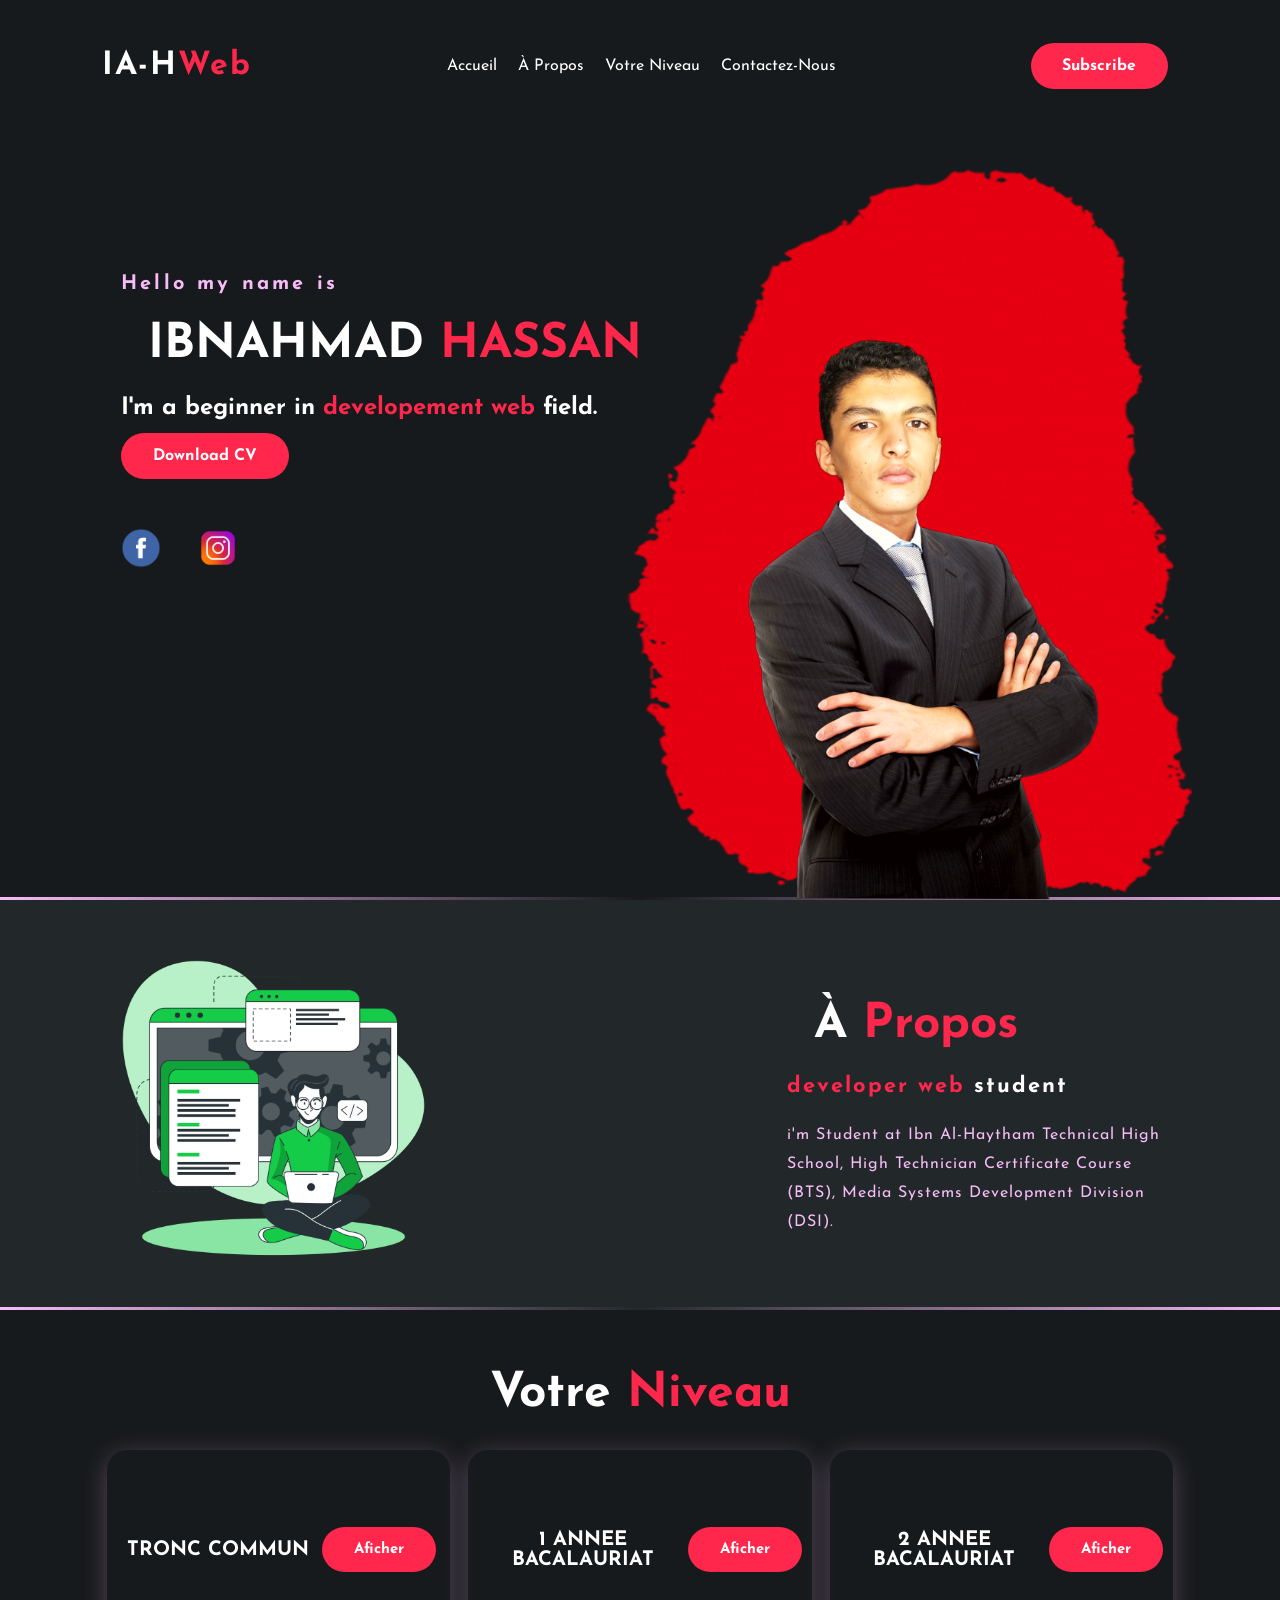
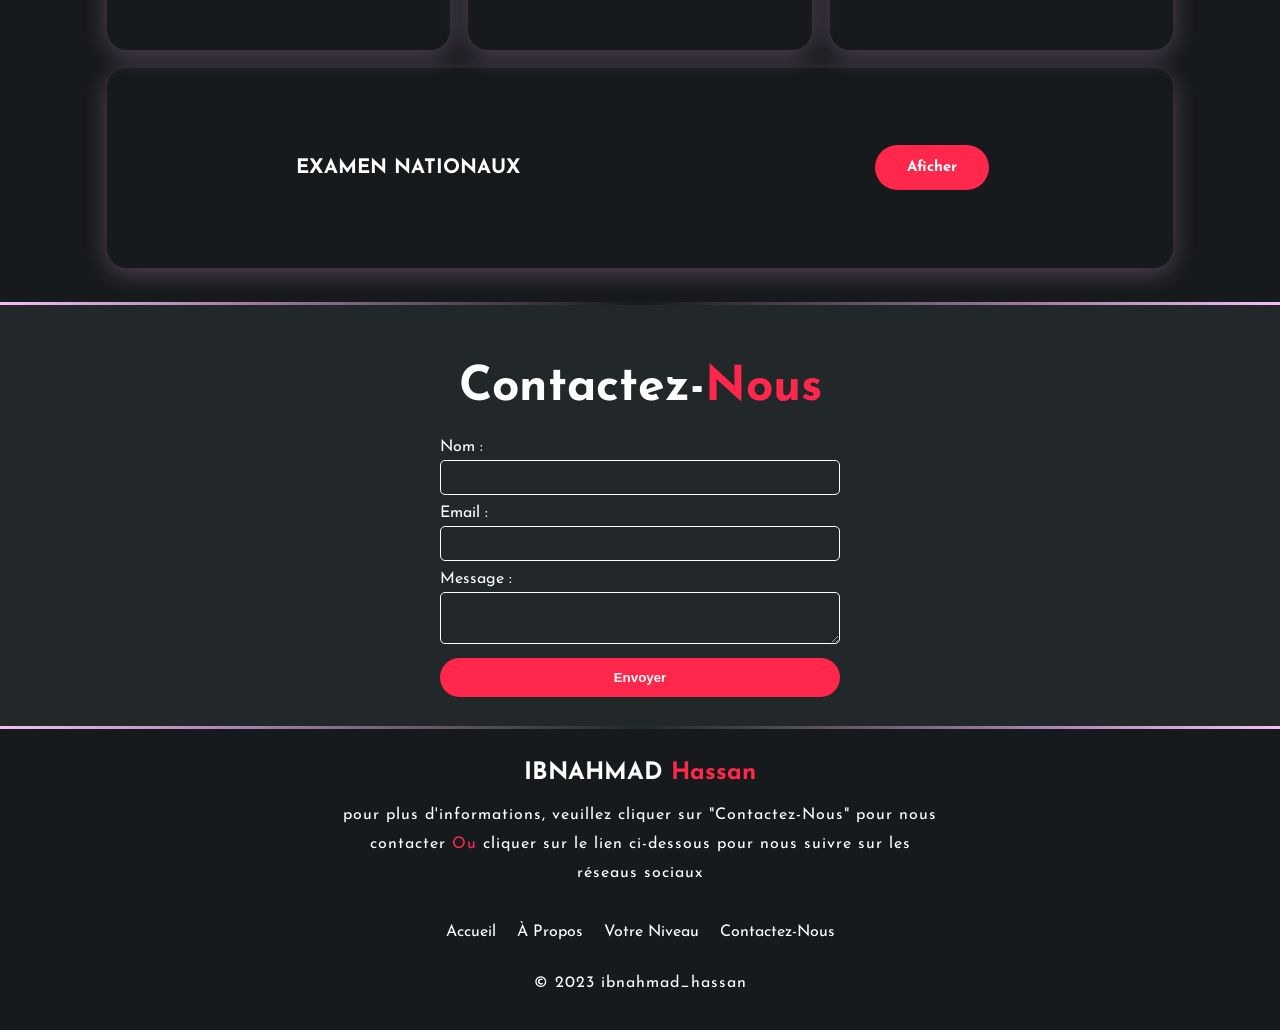
<file: index.html>
<!DOCTYPE html>
<html lang="en">
  <head>
    <meta charset="UTF-8" />
    <meta http-equiv="X-UA-Compatible" content="IE=edge" />
    <meta name="viewport" content="width=device-width, initial-scale=1.0" />
    <title>Hassan IBNAHMAD</title>
    <meta
      name="description"
      content="ibn al haitham technecal high scool ouarzazate..."
    />
    <meta
      name="keywords"
      content="ibnahmad hassan , ibn al haitham technecal high scool ouarzazate, simolife , html, css,javascript,c,c++"
    />
    <link rel="stylesheet" href="style.css" />
    <link rel="icon" href="Home/icons/icon1.ico " />
    <link
      href="https://fonts.googleapis.com/css2?family=Josefin+Sans:ital,wght@0,100;0,200;0,300;0,400;0,500;0,600;1,700&display=swap"
      rel="stylesheet"
    />

    <link
      rel="stylesheet"
      href="https://cdnjs.cloudflare.com/ajax/libs/animate.css/4.1.1/animate.min.css"
    />
  </head>
  <body>
    <section class="Home" id="home">
      <nav>
        <h2>IA-H<span>Web</span></h2>
        <ul class="nav-links menu">
          <li><a href="#home">Accueil</a></li>
          <li><a href="#About">À propos</a></li>
          <li><a href="#Niveau">Votre Niveau</a></li>
          <li><a href="#contact">Contactez-Nous</a></li>
        </ul>
        <ul>
          <a href="#" class="btn">Subscribe</a>
          <!-- <li><a href="#contact" class="btn">Contactez-Nous</a></li> -->
        </ul>
        <button class="humberger">
          <span class="bar"></span>
          <span class="bar"></span>
          <span class="bar"></span>
        </button>
      </nav>
      <div class="content">
        <div class="contenair-textes animate__animated animate__zoomIn">
          <h4>Hello my name is</h4>
          <h1>IBNAHMAD <span>HASSAN</span></h1>
          <h3>I'm a beginner in <span>developement web</span> field.</h3>
          <a href="#" class="btn">Download CV</a>
          <div class="social">
            <a
              href="https://www.facebook.com/hassan.ibnahmad.3/"
              target="_blank"
              ><img src="/Home/icons/facebook_icon-icons.com_59205.png" alt=""
            /></a>
            <a href="https://www.instagram.com/ibnahmad_hassan/" target="_blank"
              ><img src="/Home/icons/3721672-instagram_108066.png" alt=""
            /></a>
          </div>
        </div>
        <div class="contenaire-images animate__animated animate__zoomIn">
          <img src="Home/images/red shap.png" alt="" class="shape" />
          <img src="Home/images/pic.png" alt="" class="pic" />
        </div>
      </div>
    </section>
    <section class="About" id="About">
      <div class="contenaire-images animate__animated animate__zoomIn">
        <img src="Home/images/Developer activity-bro.png" alt="" />
      </div>
      <div class="cantenaire-textes">
        <h1>À <span>Propos</span></h1>
        <h5><span>developer web</span> student</h5>
        <p>
          i'm Student at Ibn Al-Haytham Technical High School, High Technician
          Certificate Course (BTS), Media Systems Development Division (DSI).
        </p>
      </div>
    </section>
    <section class="Niveau" id="Niveau">
      <h1>Votre <span>Niveau</span></h1>
      <div class="cards">
        <div class="card">
          <h2>TRONC COMMUN</h2>
          <a href="Matiere/Matiere TC.html" target="_blank" class="btn"
            >aficher
          </a>
        </div>
        <div class="card">
          <h2>1 ANNEE BACALAURIAT</h2>
          <a href="Matiere/Matiere 1BAC.html" target="_blank" class="btn"
            >aficher
          </a>
        </div>
        <div class="card">
          <h2>2 ANNEE BACALAURIAT</h2>
          <a href="Matiere/Matiere 2BAC.html" target="_blank" class="btn"
            >aficher
          </a>
        </div>
        <div class="card">
          <h2>EXAMEN NATIONAUX</h2>
          <a href="Matiere/Examens.html" target="_blank" class="btn"
            >aficher
          </a>
        </div>
      </div>
    </section>

    <section id="contact">
      <h1>Contactez-<span>Nous</span></h1>
      <form id="contactForm">
        <label for="name">Nom :</label>
        <input type="text" id="name" name="name" required />

        <label for="email">Email :</label>
        <input type="email" id="email" name="email" required />

        <label for="message">Message :</label>
        <textarea id="message" name="message" required></textarea>

        <button type="submit" class="btn">Envoyer</button>
      </form>
    </section>

    <footer>
      <div class="content-footer">
        <h2>IBNAHMAD <span>Hassan</span></h2>
        <p>
          pour plus d'informations, veuillez cliquer sur "Contactez-Nous" pour
          nous contacter <span>Ou</span> cliquer sur le lien ci-dessous pour
          nous suivre sur les réseaus sociaux
        </p>
        <nav>
          <ul>
            <li><a href="#home">Accueil</a></li>
            <li><a href="#About">À propos</a></li>
            <li><a href="#Niveau">Votre Niveau</a></li>
            <li><a href="#contact">Contactez-Nous</a></li>
          </ul>
        </nav>
        <p>&copy; 2023 ibnahmad_hassan</p>
      </div>
    </footer>

    <script>
      // au moment de click sur le humberger kaydir dakxi li kayne f 'active'
      const menuHamburger = document.querySelector(".humberger");
      const navLinks = document.querySelector(".nav-links");

      menuHamburger.addEventListener("click", () => {
        menuHamburger.classList.toggle("active");
        navLinks.classList.toggle("active");
      });

      document.querySelectorAll(".menu").forEach((n) =>
        n.addEventListener("click", () => {
          menuHamburger.classList.remove("active");
          navLinks.classList.remove("active");
        })
      );
    </script>
  </body>
</html>
</file>
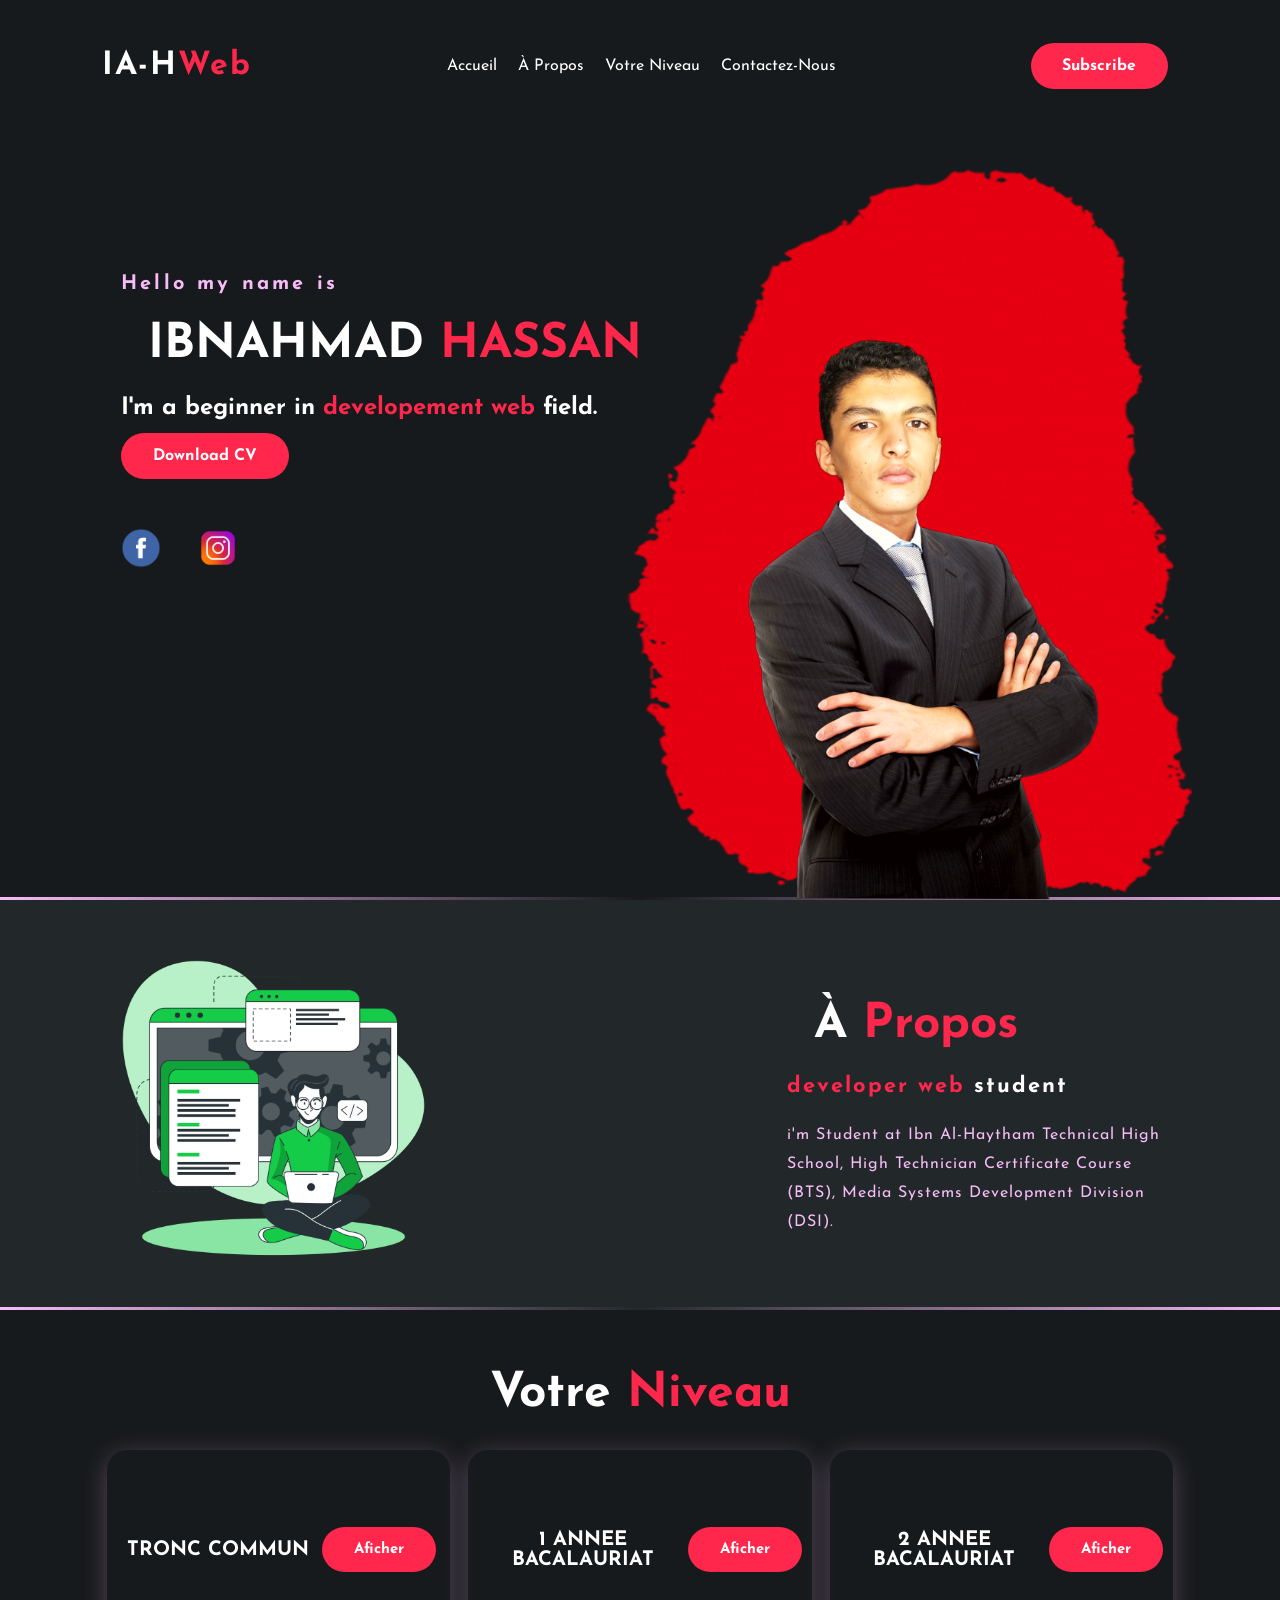
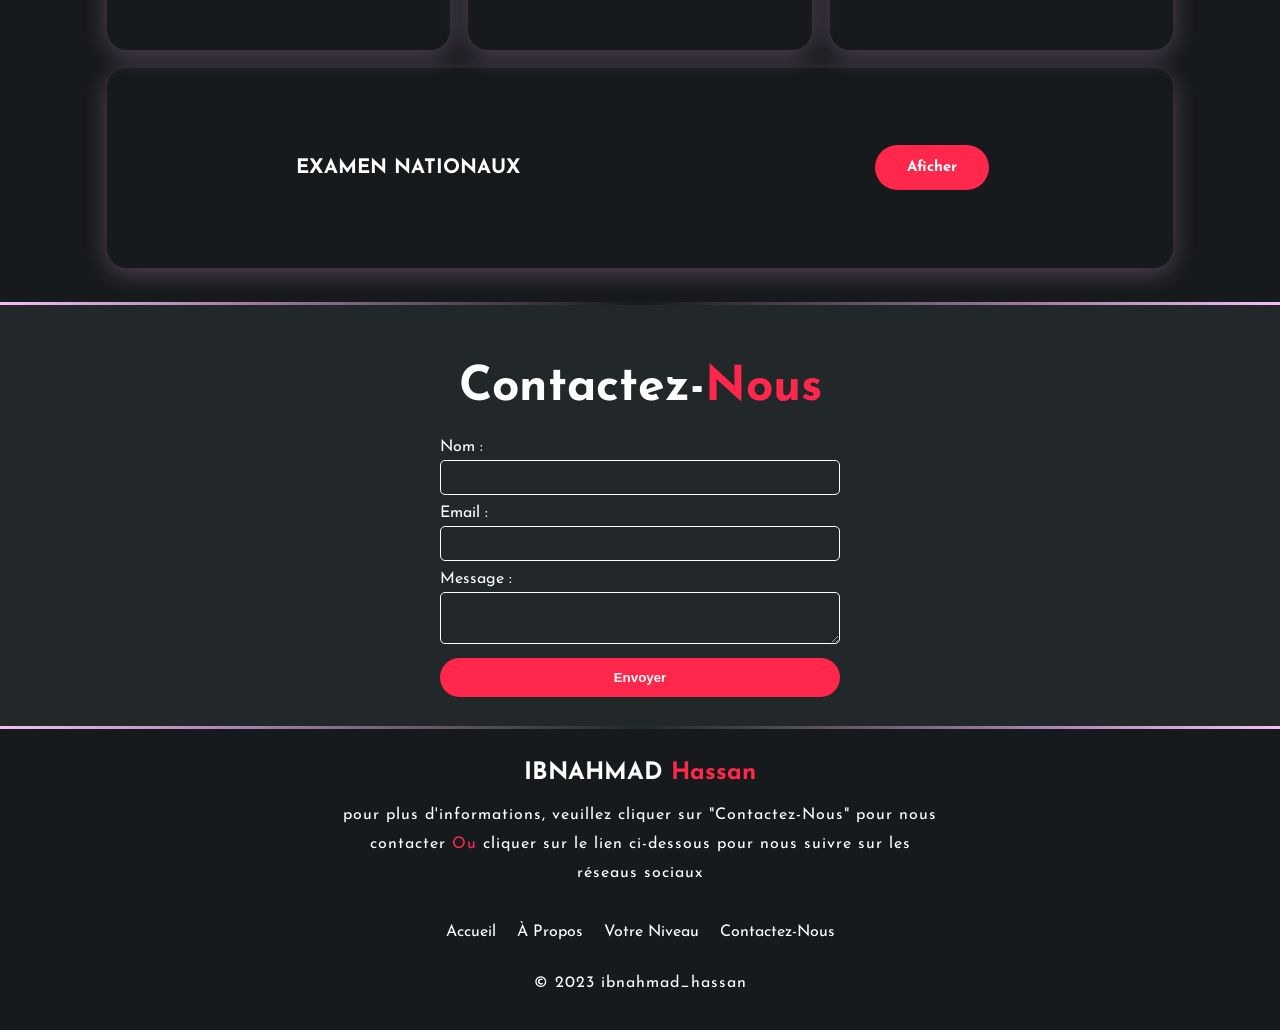
<file: Home/index.html>
<!DOCTYPE html>
<html lang="en">
  <head>
    <meta charset="UTF-8" />
    <meta http-equiv="X-UA-Compatible" content="IE=edge" />
    <meta name="viewport" content="width=device-width, initial-scale=1.0" />
    <title>Hassan IBNAHMAD</title>
    <meta
      name="description"
      content="ibn al haitham technecal high scool ouarzazate..."
    />
    <meta
      name="keywords"
      content="ibnahmad hassan , ibn al haitham technecal high scool ouarzazate, simolife , html, css,javascript,c,c++"
    />
    <link rel="stylesheet" href="css/style.css" />
    <link rel="icon" href="icons/icon1.ico " />
    <link
      href="https://fonts.googleapis.com/css2?family=Josefin+Sans:ital,wght@0,100;0,200;0,300;0,400;0,500;0,600;1,700&display=swap"
      rel="stylesheet"
    />

    <link
      rel="stylesheet"
      href="https://cdnjs.cloudflare.com/ajax/libs/animate.css/4.1.1/animate.min.css"
    />
  </head>
  <body>
    <section class="Home" id="home">
      <nav>
        <h2>IA-H<span>Web</span></h2>
        <ul class="nav-links menu">
          <li><a href="#home">Accueil</a></li>
          <li><a href="#About">À propos</a></li>
          <li><a href="#Niveau">Votre Niveau</a></li>
          <li><a href="#contact">Contactez-Nous</a></li>
        </ul>
        <ul>
          <a href="#" class="btn">Subscribe</a>
          <!-- <li><a href="#contact" class="btn">Contactez-Nous</a></li> -->
        </ul>
        <button class="humberger">
          <span class="bar"></span>
          <span class="bar"></span>
          <span class="bar"></span>
        </button>
      </nav>
      <div class="content">
        <div class="contenair-textes animate__animated animate__zoomIn">
          <h4>Hello my name is</h4>
          <h1>IBNAHMAD <span>HASSAN</span></h1>
          <h3>I'm a beginner in <span>developement web</span> field.</h3>
          <a href="#" class="btn">Download CV</a>
          <div class="social">
            <a
              href="https://www.facebook.com/hassan.ibnahmad.3/"
              target="_blank"
              ><img src="icons/facebook_icon-icons.com_59205.png" alt=""
            /></a>
            <a href="https://www.instagram.com/ibnahmad_hassan/" target="_blank"
              ><img src="icons/3721672-instagram_108066.png" alt=""
            /></a>
          </div>
        </div>
        <div class="contenaire-images animate__animated animate__zoomIn">
          <img src="images/red shap.png" alt="" class="shape" />
          <img src="images/pic.png" alt="" class="pic" />
        </div>
      </div>
    </section>
    <section class="About" id="About">
      <div class="contenaire-images animate__animated animate__zoomIn">
        <img src="images/Developer activity-bro.png" alt="" />
      </div>
      <div class="cantenaire-textes">
        <h1>À <span>Propos</span></h1>
        <h5><span>developer web</span> student</h5>
        <p>
          i'm Student at Ibn Al-Haytham Technical High School, High Technician
          Certificate Course (BTS), Media Systems Development Division (DSI).
        </p>
      </div>
    </section>
    <section class="Niveau" id="Niveau">
      <h1>Votre <span>Niveau</span></h1>
      <div class="cards">
        <div class="card">
          <h2>TRONC COMMUN</h2>
          <a href="../Matiere/Matiere TC.html" target="_blank" class="btn"
            >aficher
          </a>
        </div>
        <div class="card">
          <h2>1 ANNEE BACALAURIAT</h2>
          <a href="../Matiere/Matiere 1BAC.html" target="_blank" class="btn"
            >aficher
          </a>
        </div>
        <div class="card">
          <h2>2 ANNEE BACALAURIAT</h2>
          <a href="../Matiere/Matiere 2BAC.html" target="_blank" class="btn"
            >aficher
          </a>
        </div>
        <div class="card">
          <h2>EXAMEN NATIONAUX</h2>
          <a href="../Matiere/Examens.html" target="_blank" class="btn"
            >aficher
          </a>
        </div>
      </div>
    </section>

    <section id="contact">
      <h1>Contactez-<span>Nous</span></h1>
      <form id="contactForm">
        <label for="name">Nom :</label>
        <input type="text" id="name" name="name" required />

        <label for="email">Email :</label>
        <input type="email" id="email" name="email" required />

        <label for="message">Message :</label>
        <textarea id="message" name="message" required></textarea>

        <button type="submit" class="btn">Envoyer</button>
      </form>
    </section>

    <footer>
      <div class="content-footer">
        <h2>IBNAHMAD <span>Hassan</span></h2>
        <p>
          pour plus d'informations, veuillez cliquer sur "Contactez-Nous" pour
          nous contacter <span>Ou</span> cliquer sur le lien ci-dessous pour
          nous suivre sur les réseaus sociaux
        </p>
        <nav>
          <ul>
            <li><a href="#home">Accueil</a></li>
            <li><a href="#About">À propos</a></li>
            <li><a href="#Niveau">Votre Niveau</a></li>
            <li><a href="#contact">Contactez-Nous</a></li>
          </ul>
        </nav>
        <p>&copy; 2023 ibnahmad_hassan</p>
      </div>
    </footer>

    <script>
      // au moment de click sur le humberger kaydir dakxi li kayne f 'active'
      const menuHamburger = document.querySelector(".humberger");
      const navLinks = document.querySelector(".nav-links");

      menuHamburger.addEventListener("click", () => {
        menuHamburger.classList.toggle("active");
        navLinks.classList.toggle("active");
      });

      document.querySelectorAll(".menu").forEach((n) =>
        n.addEventListener("click", () => {
          menuHamburger.classList.remove("active");
          navLinks.classList.remove("active");
        })
      );
    </script>
  </body>
</html>
</file>
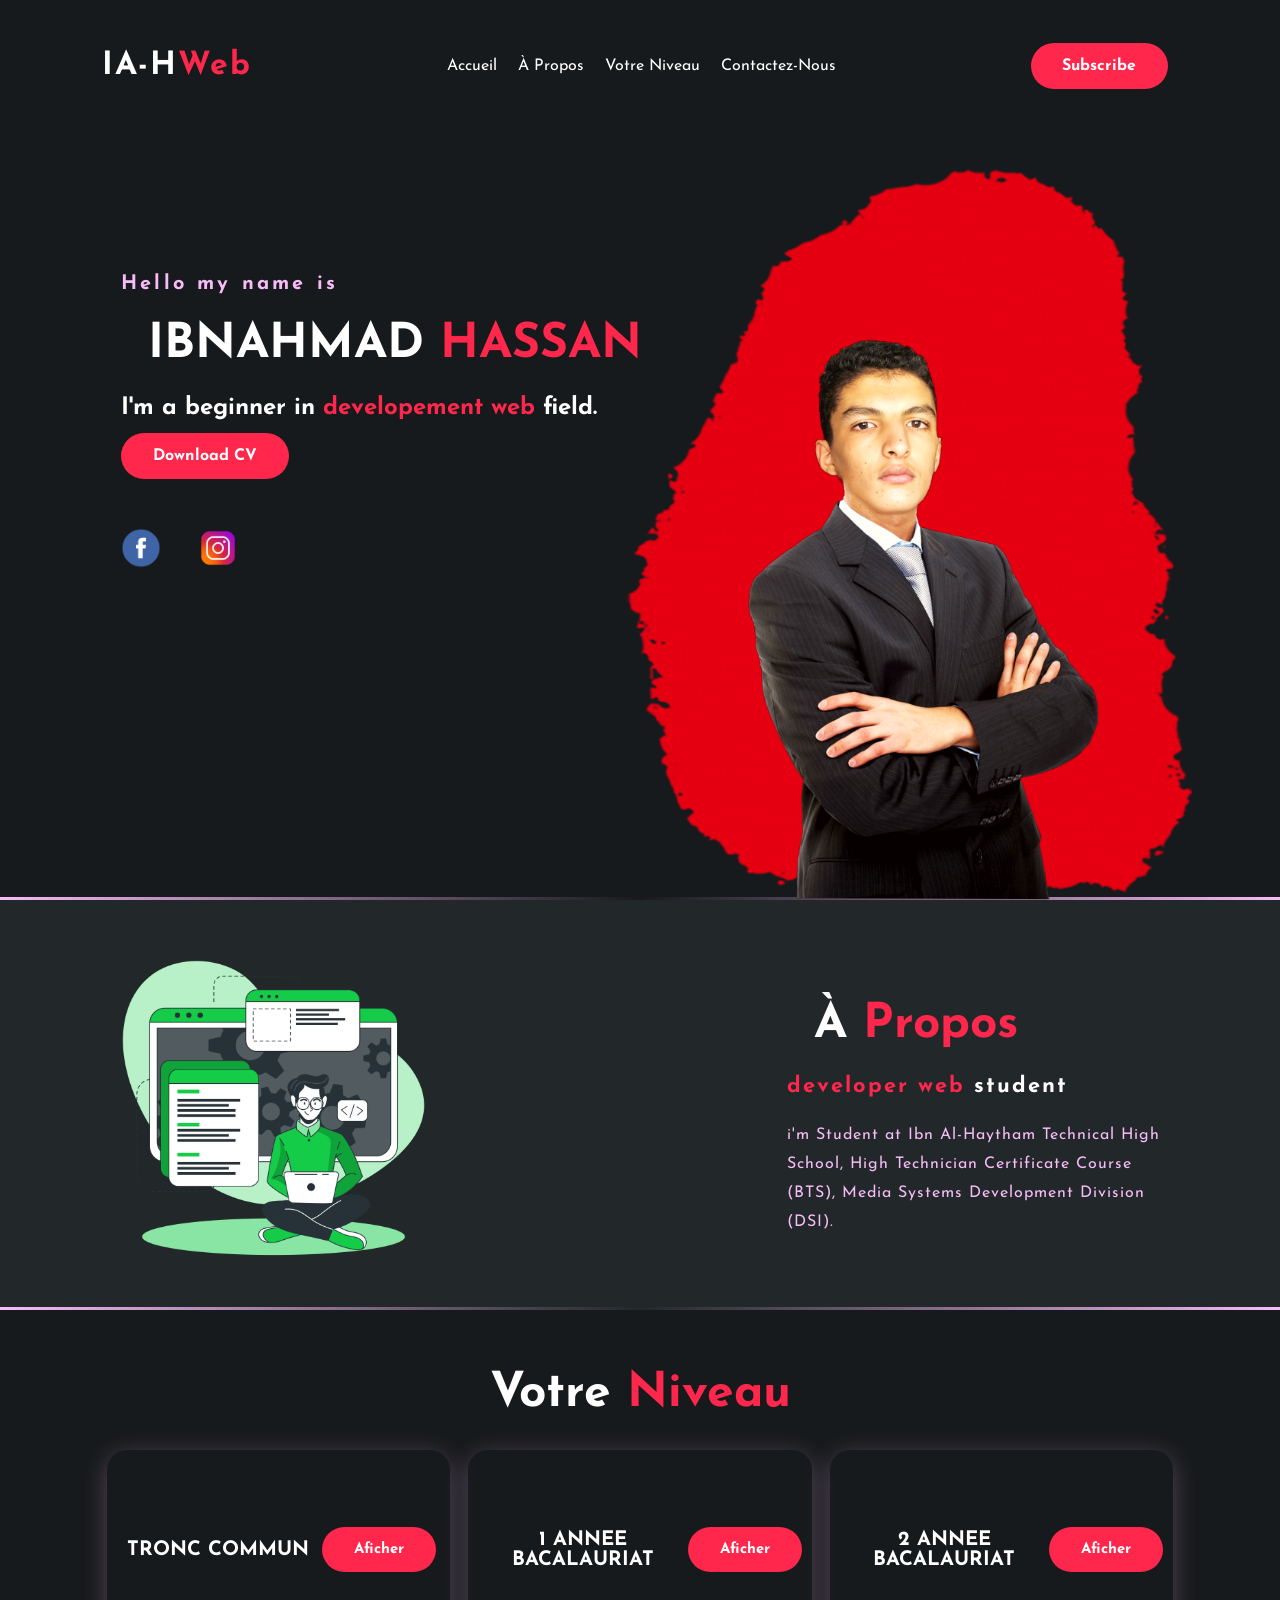
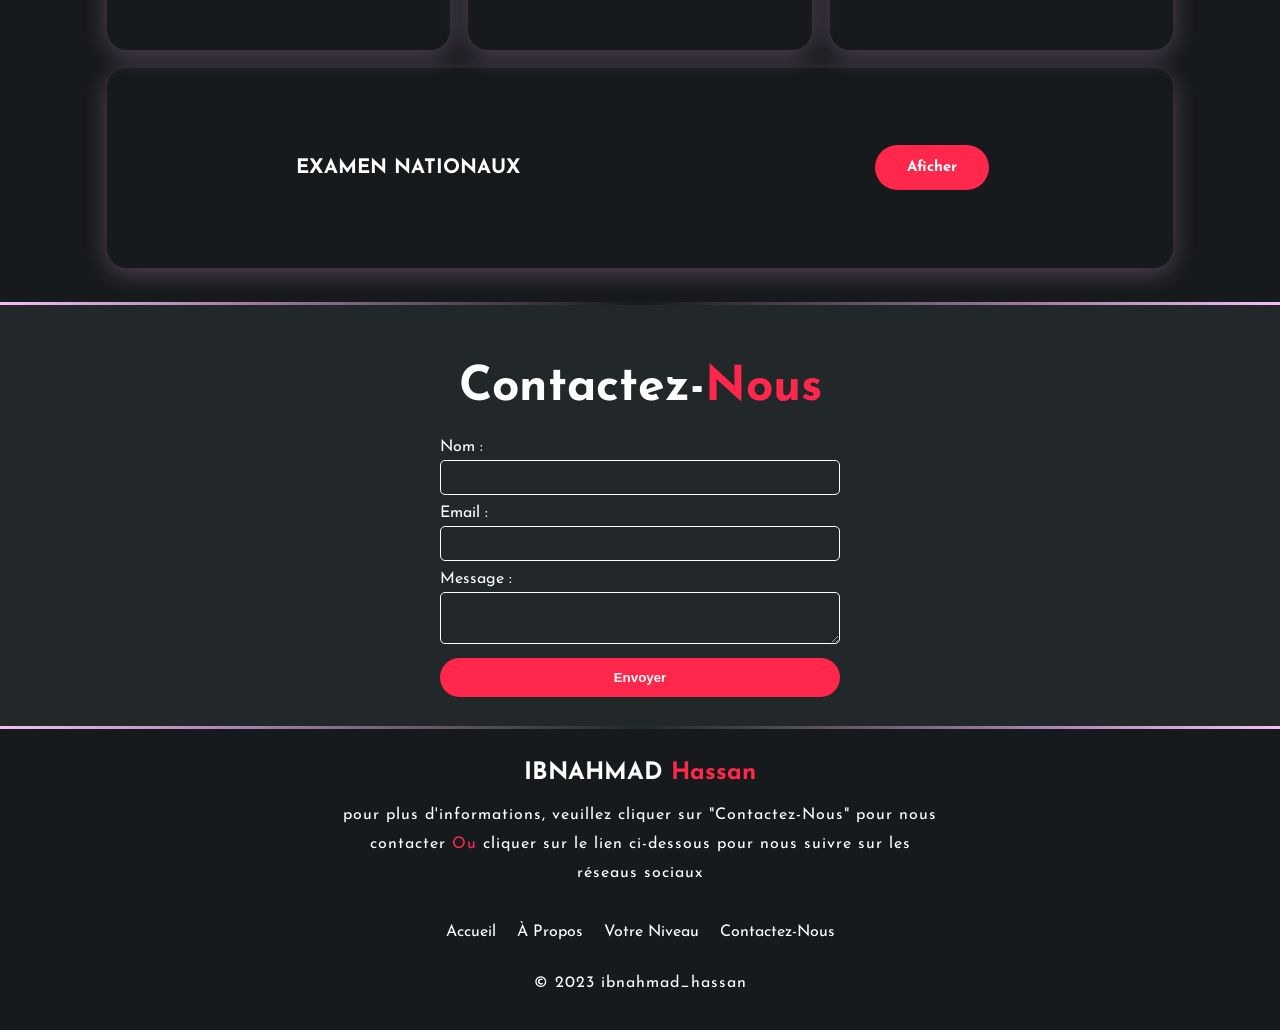
<file: Home/css/index.html>
<!DOCTYPE html>
<html lang="en">
  <head>
    <meta charset="UTF-8" />
    <meta http-equiv="X-UA-Compatible" content="IE=edge" />
    <meta name="viewport" content="width=device-width, initial-scale=1.0" />
    <title>Hassan IBNAHMAD</title>
    <meta
      name="description"
      content="ibn al haitham technecal high scool ouarzazate..."
    />
    <meta
      name="keywords"
      content="ibnahmad hassan , ibn al haitham technecal high scool ouarzazate, simolife , html, css,javascript,c,c++"
    />
    <link rel="stylesheet" href="/Home/css/style.css" />
    <link rel="icon" href="icons/icon1.ico " />
    <link
      href="https://fonts.googleapis.com/css2?family=Josefin+Sans:ital,wght@0,100;0,200;0,300;0,400;0,500;0,600;1,700&display=swap"
      rel="stylesheet"
    />

    <link
      rel="stylesheet"
      href="https://cdnjs.cloudflare.com/ajax/libs/animate.css/4.1.1/animate.min.css"
    />
  </head>
  <body>
    <section class="Home" id="home">
      <nav>
        <h2>IA-H<span>Web</span></h2>
        <ul class="nav-links menu">
          <li><a href="#home">Accueil</a></li>
          <li><a href="#About">À propos</a></li>
          <li><a href="#Niveau">Votre Niveau</a></li>
          <li><a href="#contact">Contactez-Nous</a></li>
        </ul>
        <ul>
          <a href="#" class="btn">Subscribe</a>
          <!-- <li><a href="#contact" class="btn">Contactez-Nous</a></li> -->
        </ul>
        <button class="humberger">
          <span class="bar"></span>
          <span class="bar"></span>
          <span class="bar"></span>
        </button>
      </nav>
      <div class="content">
        <div class="contenair-textes animate__animated animate__zoomIn">
          <h4>Hello my name is</h4>
          <h1>IBNAHMAD <span>HASSAN</span></h1>
          <h3>I'm a beginner in <span>developement web</span> field.</h3>
          <a href="#" class="btn">Download CV</a>
          <div class="social">
            <a
              href="https://www.facebook.com/hassan.ibnahmad.3/"
              target="_blank"
              ><img src="/Home/icons/facebook_icon-icons.com_59205.png" alt=""
            /></a>
            <a href="https://www.instagram.com/ibnahmad_hassan/" target="_blank"
              ><img src="/Home/icons/3721672-instagram_108066.png" alt=""
            /></a>
          </div>
        </div>
        <div class="contenaire-images animate__animated animate__zoomIn">
          <img src="/Home/images/red shap.png" alt="" class="shape" />
          <img src="/Home/images/pic.png" alt="" class="pic" />
        </div>
      </div>
    </section>
    <section class="About" id="About">
      <div class="contenaire-images animate__animated animate__zoomIn">
        <img src="/Home/images/Developer activity-bro.png" alt="" />
      </div>
      <div class="cantenaire-textes">
        <h1>À <span>Propos</span></h1>
        <h5><span>developer web</span> student</h5>
        <p>
          i'm Student at Ibn Al-Haytham Technical High School, High Technician
          Certificate Course (BTS), Media Systems Development Division (DSI).
        </p>
      </div>
    </section>
    <section class="Niveau" id="Niveau">
      <h1>Votre <span>Niveau</span></h1>
      <div class="cards">
        <div class="card">
          <h2>TRONC COMMUN</h2>
          <a href="/Matiere/Matiere TC.html" target="_blank" class="btn"
            >aficher
          </a>
        </div>
        <div class="card">
          <h2>1 ANNEE BACALAURIAT</h2>
          <a href="/Matiere/Matiere 1BAC.html" target="_blank" class="btn"
            >aficher
          </a>
        </div>
        <div class="card">
          <h2>2 ANNEE BACALAURIAT</h2>
          <a href="/Matiere/Matiere 2BAC.html" target="_blank" class="btn"
            >aficher
          </a>
        </div>
        <div class="card">
          <h2>EXAMEN NATIONAUX</h2>
          <a href="/Matiere/Examens.html" target="_blank" class="btn"
            >aficher
          </a>
        </div>
      </div>
    </section>

    <section id="contact">
      <h1>Contactez-<span>Nous</span></h1>
      <form id="contactForm">
        <label for="name">Nom :</label>
        <input type="text" id="name" name="name" required />

        <label for="email">Email :</label>
        <input type="email" id="email" name="email" required />

        <label for="message">Message :</label>
        <textarea id="message" name="message" required></textarea>

        <button type="submit" class="btn">Envoyer</button>
      </form>
    </section>

    <footer>
      <div class="content-footer">
        <h2>IBNAHMAD <span>Hassan</span></h2>
        <p>
          pour plus d'informations, veuillez cliquer sur "Contactez-Nous" pour
          nous contacter <span>Ou</span> cliquer sur le lien ci-dessous pour
          nous suivre sur les réseaus sociaux
        </p>
        <nav>
          <ul>
            <li><a href="#home">Accueil</a></li>
            <li><a href="#About">À propos</a></li>
            <li><a href="#Niveau">Votre Niveau</a></li>
            <li><a href="#contact">Contactez-Nous</a></li>
          </ul>
        </nav>
        <p>&copy; 2023 ibnahmad_hassan</p>
      </div>
    </footer>

    <script>
      // au moment de click sur le humberger kaydir dakxi li kayne f 'active'
      const menuHamburger = document.querySelector(".humberger");
      const navLinks = document.querySelector(".nav-links");

      menuHamburger.addEventListener("click", () => {
        menuHamburger.classList.toggle("active");
        navLinks.classList.toggle("active");
      });

      document.querySelectorAll(".menu").forEach((n) =>
        n.addEventListener("click", () => {
          menuHamburger.classList.remove("active");
          navLinks.classList.remove("active");
        })
      );
    </script>
  </body>
</html>
</file>
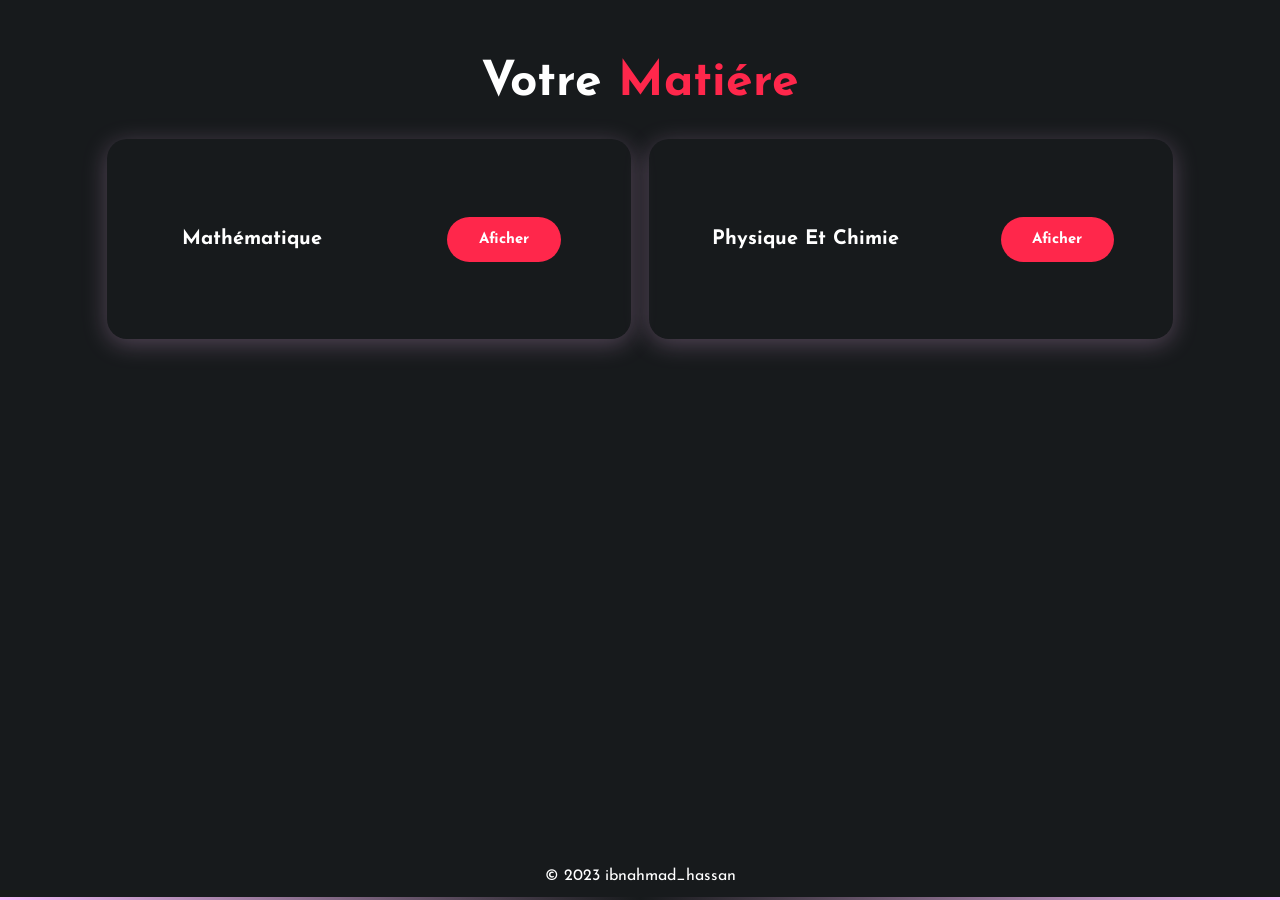
<file: Matiere/Examens.html>
<!DOCTYPE html>
<html lang="en">
  <head>
    <meta charset="UTF-8" />
    <meta name="viewport" content="width=device-width, initial-scale=1.0" />
    <title>Votre matiere</title>
    <link rel="stylesheet" href="VotrMatiere-style.css" />
    <link
      href="https://fonts.googleapis.com/css2?family=Josefin+Sans:ital,wght@0,100;0,200;0,300;0,400;0,500;0,600;1,700&display=swap"
      rel="stylesheet"
    />
  </head>
  <body>
    <section class="Niveau" id="Niveau">
      <h1>Votre <span>Matiére</span></h1>
      <div class="cards">
        <div class="card">
          <h2>Mathématique</h2>
          <a
            href="../Examens/Examens-Math/Math.html"
            target="_blank"
            class="btn"
            >aficher
          </a>
        </div>
        <div class="card">
          <h2>Physique Et Chimie</h2>
          <a href="../Examens/Examens-PH/PH.html" target="_blank" class="btn"
            >aficher
          </a>
        </div>
      </div>
    </section>
    <footer>
      <p>&copy; 2023 ibnahmad_hassan</p>
    </footer>
  </body>
</html>
</file>
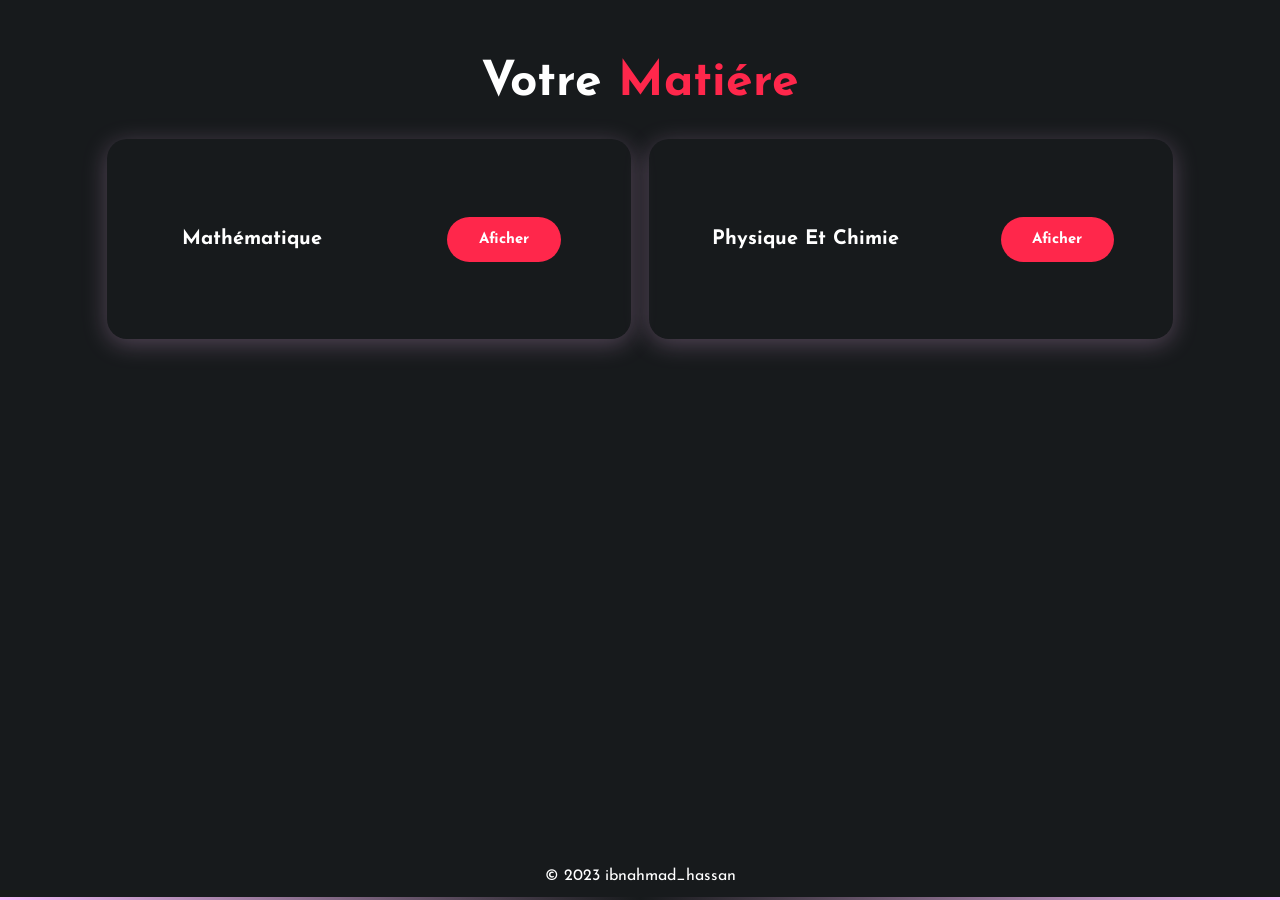
<file: Matiere/Matiere 1BAC.html>
<!DOCTYPE html>
<html lang="en">
  <head>
    <meta charset="UTF-8" />
    <meta name="viewport" content="width=device-width, initial-scale=1.0" />
    <title>Votre matiere</title>
    <link rel="stylesheet" href="../Matiere/VotrMatiere-style.css" />
    <link
      href="https://fonts.googleapis.com/css2?family=Josefin+Sans:ital,wght@0,100;0,200;0,300;0,400;0,500;0,600;1,700&display=swap"
      rel="stylesheet"
    />
  </head>
  <body>
    <section class="Niveau" id="Niveau">
      <h1>Votre <span>Matiére</span></h1>
      <div class="cards">
        <div class="card">
          <h2>Mathématique</h2>
          <a href="../Math/1BAC-Math/Math.html" target="_blank" class="btn"
            >aficher
          </a>
        </div>
        <div class="card">
          <h2>Physique Et Chimie</h2>
          <a href="../PH/1BAC-PH/PH.html" target="_blank" class="btn"
            >aficher
          </a>
        </div>
      </div>
    </section>
    <footer>
      <p>&copy; 2023 ibnahmad_hassan</p>
    </footer>
  </body>
</html>
</file>
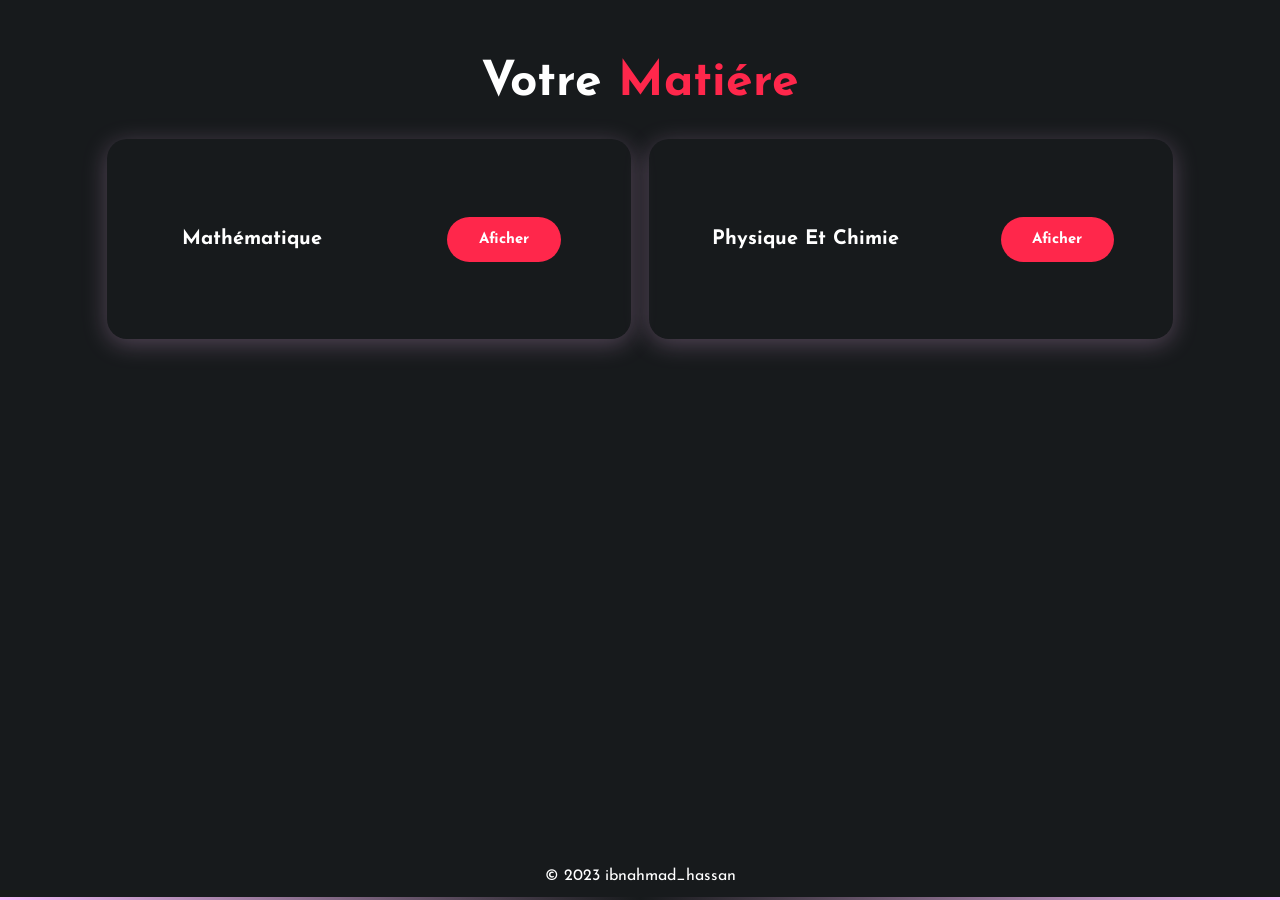
<file: Matiere/Matiere 2BAC.html>
<!DOCTYPE html>
<html lang="en">
  <head>
    <meta charset="UTF-8" />
    <meta name="viewport" content="width=device-width, initial-scale=1.0" />
    <title>Votre matiere</title>
    <link rel="stylesheet" href="../Matiere/VotrMatiere-style.css" />
    <link
      href="https://fonts.googleapis.com/css2?family=Josefin+Sans:ital,wght@0,100;0,200;0,300;0,400;0,500;0,600;1,700&display=swap"
      rel="stylesheet"
    />
  </head>
  <body>
    <section class="Niveau" id="Niveau">
      <h1>Votre <span>Matiére</span></h1>
      <div class="cards">
        <div class="card">
          <h2>Mathématique</h2>
          <a href="../Math/2BAC-Math/Math.html" target="_blank" class="btn"
            >aficher
          </a>
        </div>
        <div class="card">
          <h2>Physique Et Chimie</h2>
          <a href="../PH/2BAC-PH/PH.html" target="_blank" class="btn"
            >aficher
          </a>
        </div>
      </div>
    </section>
    <footer>
      <p>&copy; 2023 ibnahmad_hassan</p>
    </footer>
  </body>
</html>
</file>
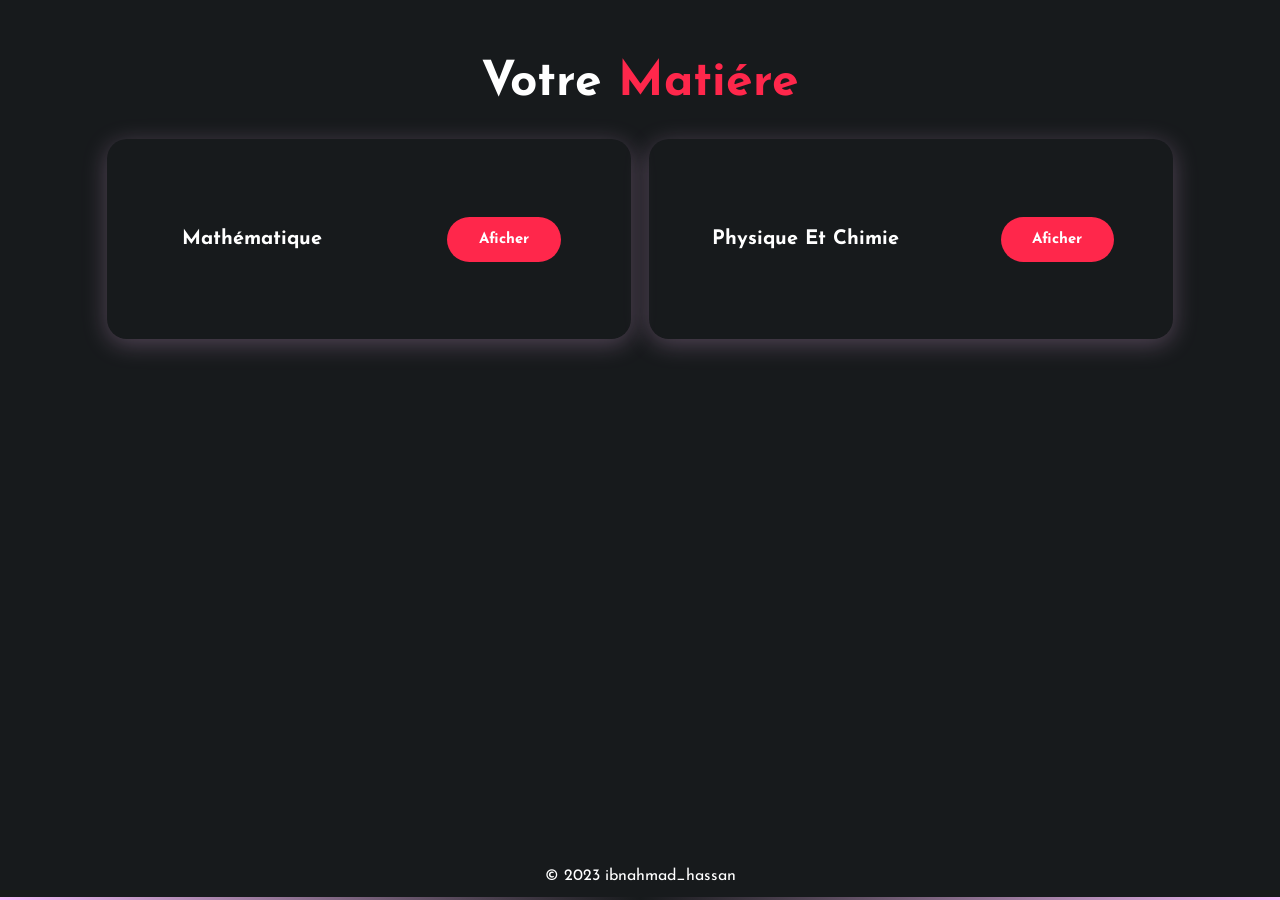
<file: Matiere/Matiere TC.html>
<!DOCTYPE html>
<html lang="en">
  <head>
    <meta charset="UTF-8" />
    <meta name="viewport" content="width=device-width, initial-scale=1.0" />
    <title>Votre matiere</title>
    <link rel="stylesheet" href="../Matiere/VotrMatiere-style.css" />
    <link
      href="https://fonts.googleapis.com/css2?family=Josefin+Sans:ital,wght@0,100;0,200;0,300;0,400;0,500;0,600;1,700&display=swap"
      rel="stylesheet"
    />
  </head>
  <body>
    <section class="Niveau" id="Niveau">
      <h1>Votre <span>Matiére</span></h1>
      <!-- <h1>TRONC <span>COMMUN</span></h1> -->
      <div class="cards">
        <div class="card">
          <h2>Mathématique</h2>
          <a href="../Math/TC-Math/Math.html" target="_blank" class="btn"
            >aficher
          </a>
        </div>
        <div class="card">
          <h2>Physique Et Chimie</h2>
          <a href="../PH/TC-PH/PH.html" target="_blank" class="btn">aficher </a>
        </div>
      </div>
    </section>
    <footer>
      <p>&copy; 2023 ibnahmad_hassan</p>
    </footer>
  </body>
</html>
</file>
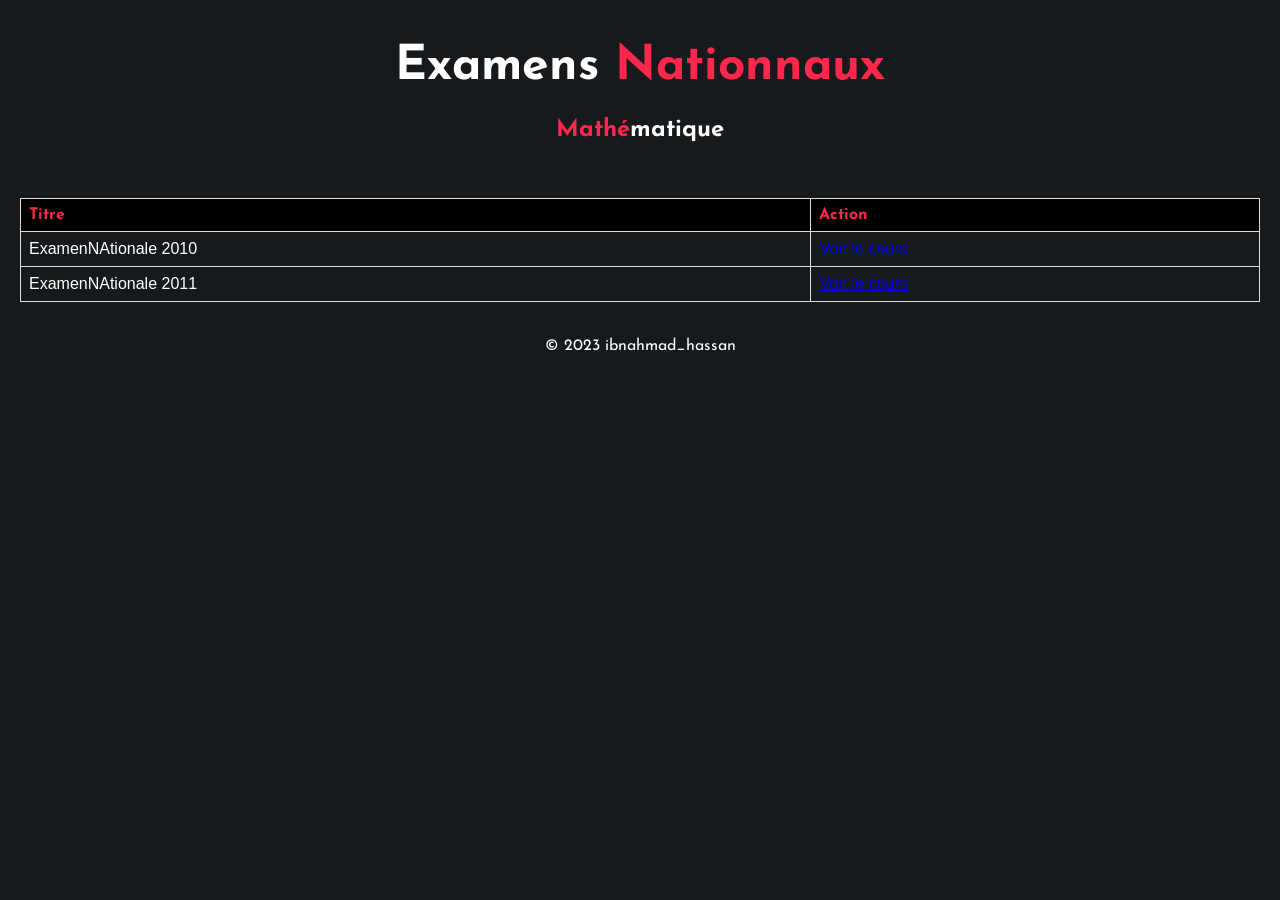
<file: Examens/Examens-Math/Math.html>
<!DOCTYPE html>
<html lang="en">
  <head>
    <meta charset="UTF-8" />
    <meta name="viewport" content="width=device-width, initial-scale=1.0" />
    <link rel="stylesheet" href="../../PageCour/Cour-style.css" />
    <title>Examens Nationnaux</title>
    <link
      href="https://fonts.googleapis.com/css2?family=Josefin+Sans:ital,wght@0,100;0,200;0,300;0,400;0,500;0,600;1,700&display=swap"
      rel="stylesheet"
    />
  </head>
  </head>
  <body>
    <header>
      <h1>Examens <span>Nationnaux</span></h1>
      <h2><span>Mathé</span>matique</h2>
    </header>
    <main>
      <section id="cours">
        <!-- Afficher les cours ici -->
      </section>
    </main>
    <footer>
      <p>&copy; 2023 ibnahmad_hassan</p>
    </footer>
    <script src="script.js"></script>
  </body>
</html>
</file>
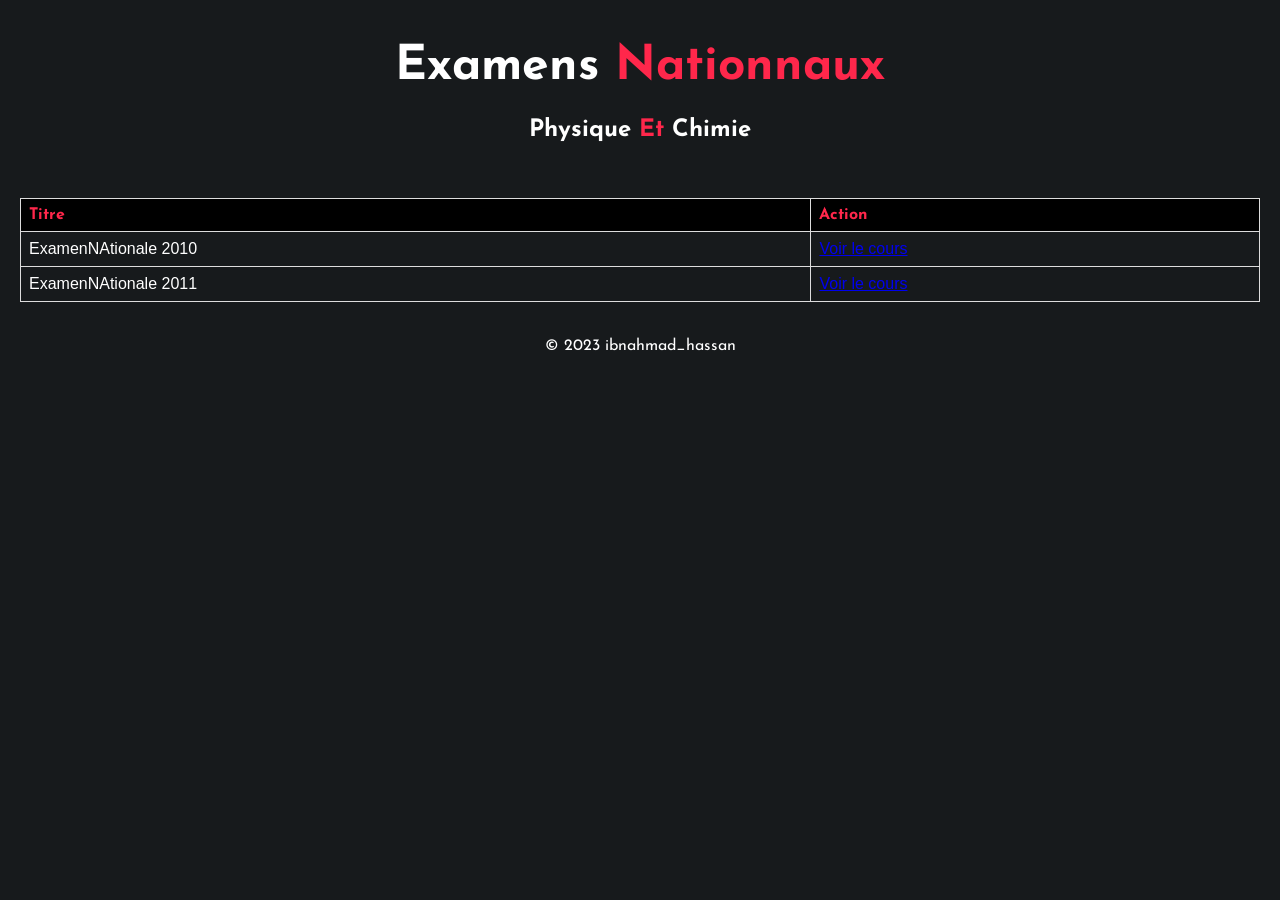
<file: Examens/Examens-PH/PH.html>
<!DOCTYPE html>
<html lang="en">
  <head>
    <meta charset="UTF-8" />
    <meta name="viewport" content="width=device-width, initial-scale=1.0" />
    <link rel="stylesheet" href="../../PageCour/Cour-style.css" />
    <title>Examens Nationnaux</title>
    <link
      href="https://fonts.googleapis.com/css2?family=Josefin+Sans:ital,wght@0,100;0,200;0,300;0,400;0,500;0,600;1,700&display=swap"
      rel="stylesheet"
    />
  </head>
  </head>
  <body>
    <header>
      <h1>Examens <span>Nationnaux</span></h1>
      <h2>Physique <span>Et</span> Chimie</h2>
    </header>
    <main>
      <section id="cours">
        <!-- Afficher les cours ici -->
      </section>
    </main>
    <footer>
      <p>&copy; 2023 ibnahmad_hassan</p>
    </footer>
    <script src="script.js"></script>
  </body>
</html>
</file>
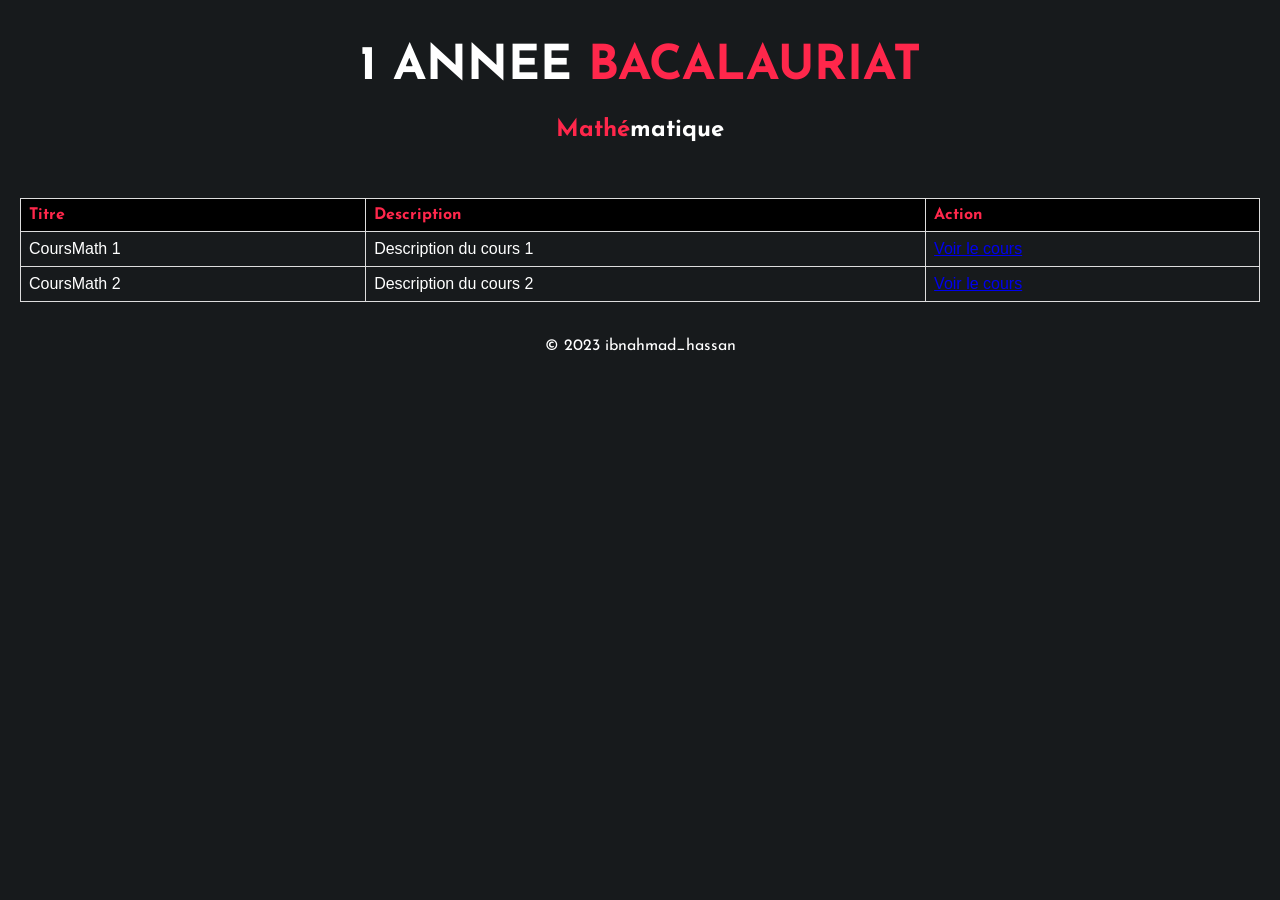
<file: Math/1BAC-Math/Math.html>
<!DOCTYPE html>
<html lang="en">
  <head>
    <meta charset="UTF-8" />
    <meta name="viewport" content="width=device-width, initial-scale=1.0" />
    <link rel="stylesheet" href="../../PageCour/Cour-style.css" />
    <title>1BAC-Mathématique</title>
    <link
      href="https://fonts.googleapis.com/css2?family=Josefin+Sans:ital,wght@0,100;0,200;0,300;0,400;0,500;0,600;1,700&display=swap"
      rel="stylesheet"
    />
  </head>
  </head>
  <body>
    <header>
      <h1>1 ANNEE <span>BACALAURIAT</span></h1>
      <h2><span>Mathé</span>matique</h2>
    </header>
    <main>
      <section id="cours">
        <!-- Afficher les cours ici -->
      </section>
    </main>
    <footer>
      <p>&copy; 2023 ibnahmad_hassan</p>
    </footer>
    <script src="script.js"></script>
  </body>
</html>
</file>
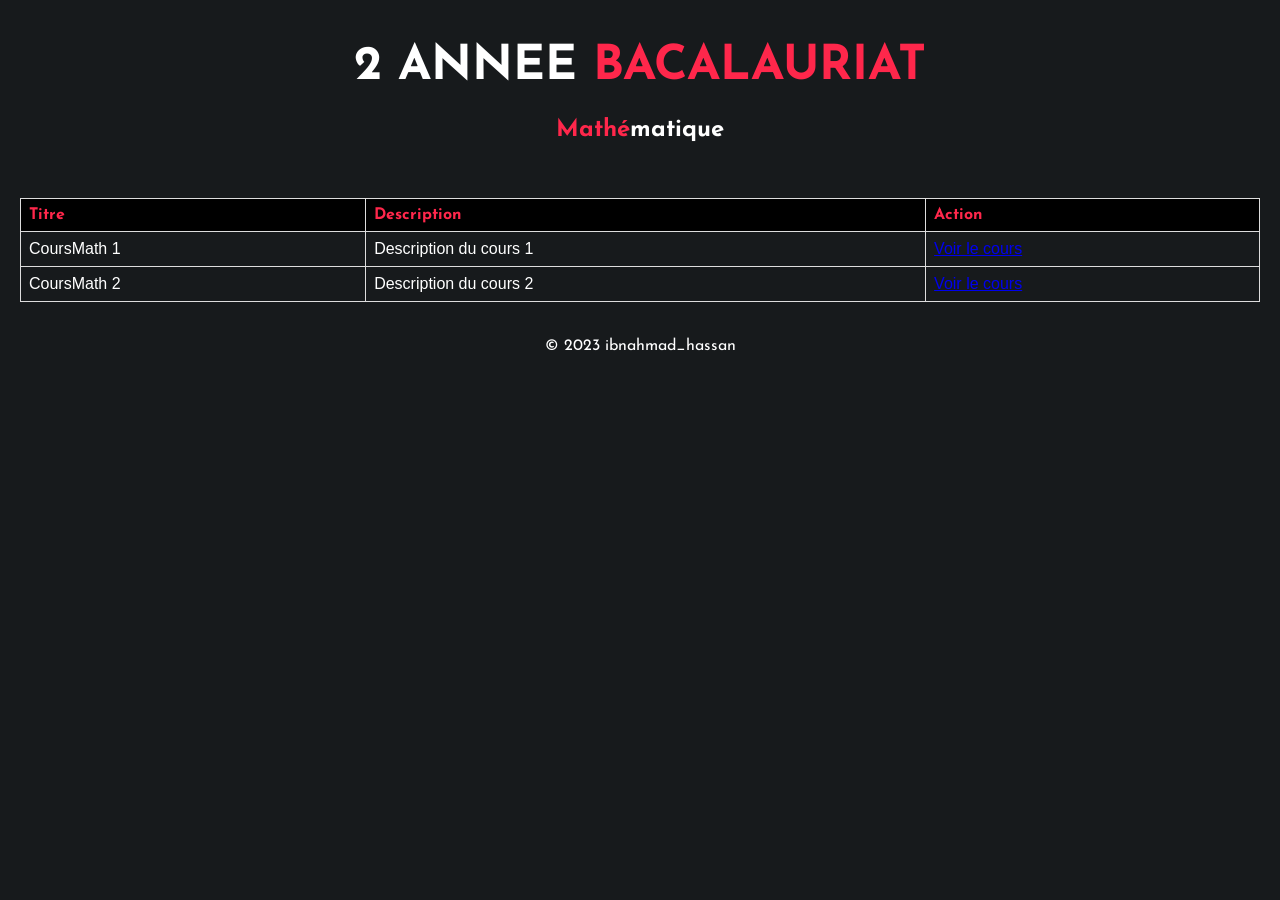
<file: Math/2BAC-Math/Math.html>
<!DOCTYPE html>
<html lang="en">
  <head>
    <meta charset="UTF-8" />
    <meta name="viewport" content="width=device-width, initial-scale=1.0" />
    <link rel="stylesheet" href="../../PageCour/Cour-style.css" />
    <title>2BAC-Mathématique</title>
    <link
      href="https://fonts.googleapis.com/css2?family=Josefin+Sans:ital,wght@0,100;0,200;0,300;0,400;0,500;0,600;1,700&display=swap"
      rel="stylesheet"
    />
  </head>
  </head>
  <body>
    <header>
      <h1>2 ANNEE <span>BACALAURIAT</span></h1>
      <h2><span>Mathé</span>matique</h2>
    </header>
    <main>
      <section id="cours">
        <!-- Afficher les cours ici -->
      </section>
    </main>
    <footer>
      <p>&copy; 2023 ibnahmad_hassan</p>
    </footer>
    <script src="script.js"></script>
  </body>
</html>
</file>
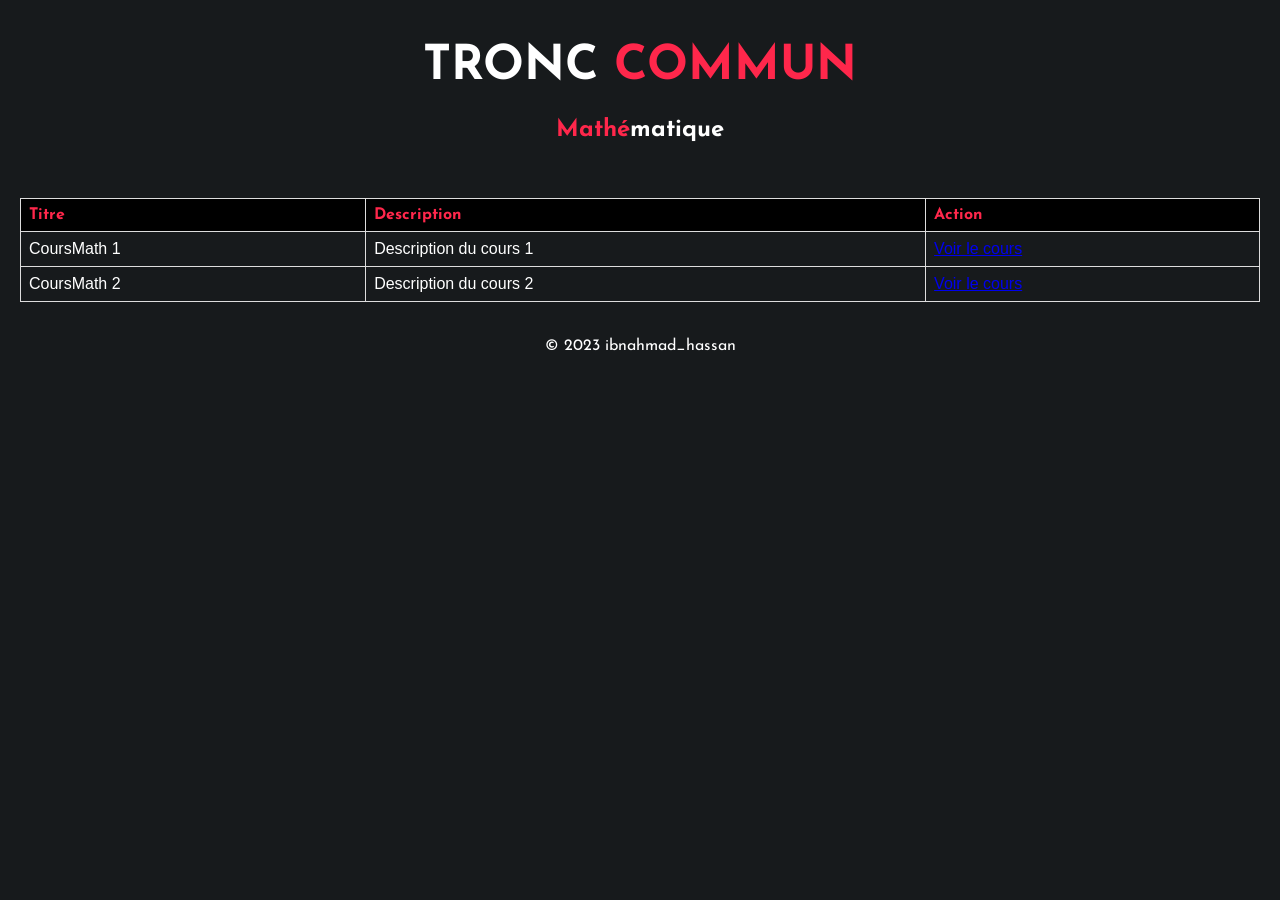
<file: Math/TC-Math/Math.html>
<!DOCTYPE html>
<html lang="en">
  <head>
    <meta charset="UTF-8" />
    <meta name="viewport" content="width=device-width, initial-scale=1.0" />
    <link rel="stylesheet" href="../../PageCour/Cour-style.css" />
    <title>TC-Mathématique</title>
    <link
      href="https://fonts.googleapis.com/css2?family=Josefin+Sans:ital,wght@0,100;0,200;0,300;0,400;0,500;0,600;1,700&display=swap"
      rel="stylesheet"
    />
  </head>
  </head>
  <body>
    <header>
      <h1>TRONC <span>COMMUN</span></h1>
      <h2><span>Mathé</span>matique</h2>
    </header>
    <main>
      <section id="cours">
        <!-- Afficher les cours ici -->
      </section>
    </main>
    <footer>
      <p>&copy; 2023 ibnahmad_hassan</p>
    </footer>
    <script src="script.js"></script>
  </body>
</html>
</file>
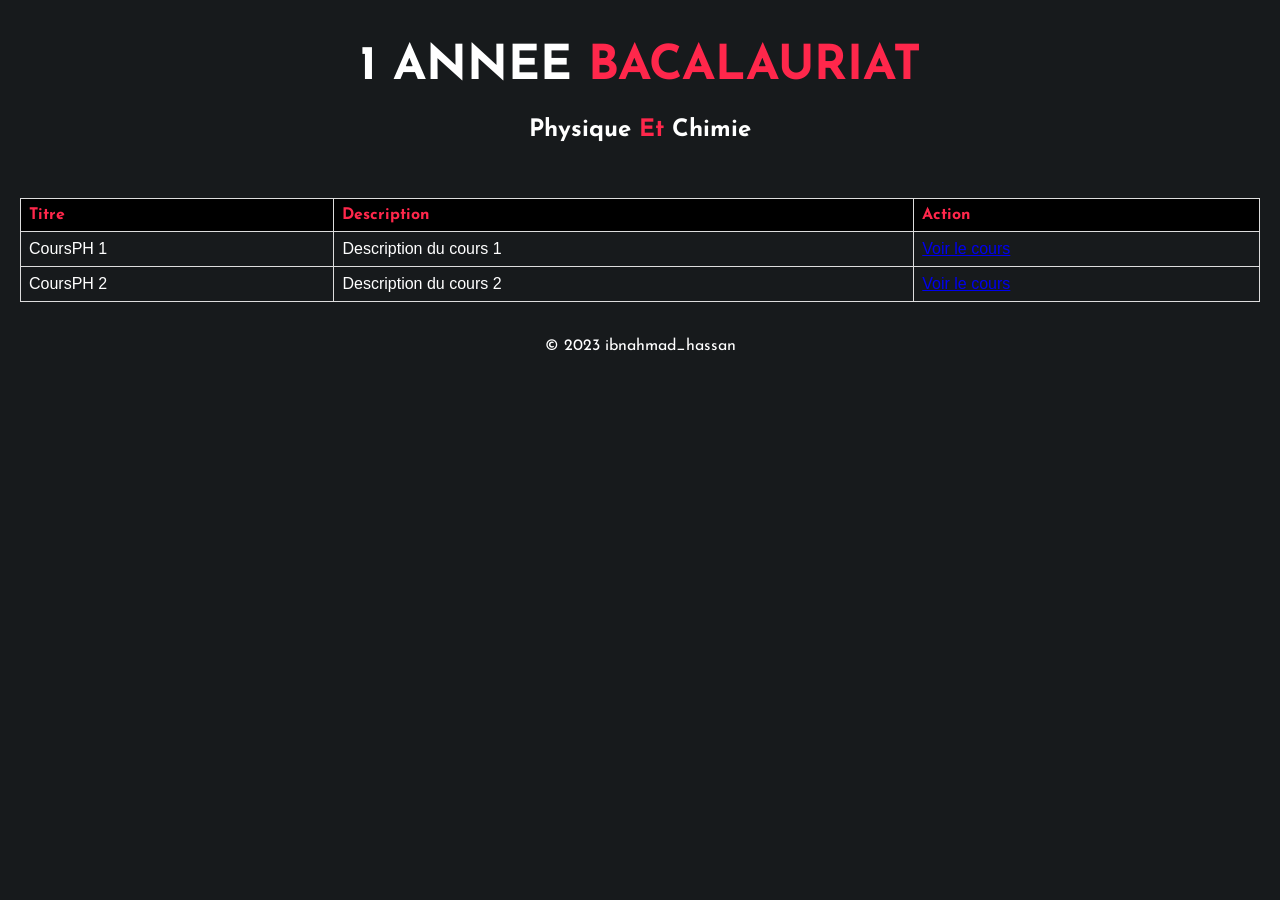
<file: PH/1BAC-PH/PH.html>
<!DOCTYPE html>
<html lang="en">
  <head>
    <meta charset="UTF-8" />
    <meta name="viewport" content="width=device-width, initial-scale=1.0" />
    <link rel="stylesheet" href="../../PageCour/Cour-style.css" />
    <title>1BAC-Physique Et Chimie</title>
    <link
      href="https://fonts.googleapis.com/css2?family=Josefin+Sans:ital,wght@0,100;0,200;0,300;0,400;0,500;0,600;1,700&display=swap"
      rel="stylesheet"
    />
  </head>
  </head>
  <body>
    <header>
      <h1>1 ANNEE <span>BACALAURIAT</span></h1>
      <h2>Physique <span>Et</span> Chimie</h2>
    </header>
    <main>
      <section id="cours">
        <!-- Afficher les cours ici -->
      </section>
    </main>
    <footer>
      <p>&copy; 2023 ibnahmad_hassan</p>
    </footer>
    <script src="script.js"></script>
  </body>
</html>
</file>
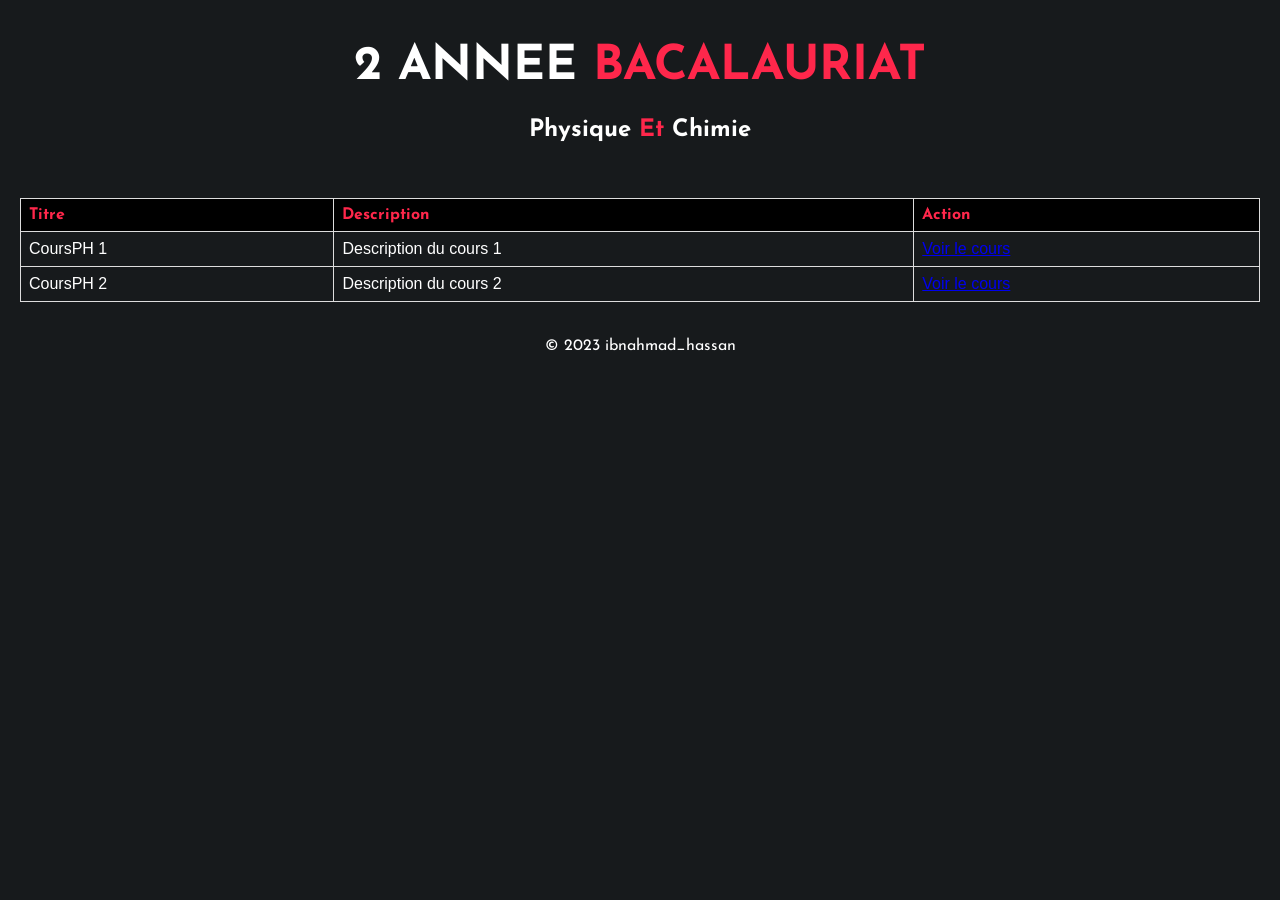
<file: PH/2BAC-PH/PH.html>
<!DOCTYPE html>
<html lang="en">
  <head>
    <meta charset="UTF-8" />
    <meta name="viewport" content="width=device-width, initial-scale=1.0" />
    <link rel="stylesheet" href="../../PageCour/Cour-style.css" />
    <title>2BAC-Physique Et Chimie</title>
    <link
      href="https://fonts.googleapis.com/css2?family=Josefin+Sans:ital,wght@0,100;0,200;0,300;0,400;0,500;0,600;1,700&display=swap"
      rel="stylesheet"
    />
  </head>
  </head>
  <body>
    <header>
      <h1>2 ANNEE <span>BACALAURIAT</span></h1>
      <h2>Physique <span>Et</span> Chimie</h2>
    </header>
    <main>
      <section id="cours">
        <!-- Afficher les cours ici -->
      </section>
    </main>
    <footer>
      <p>&copy; 2023 ibnahmad_hassan</p>
    </footer>
    <script src="script.js"></script>
  </body>
</html>
</file>
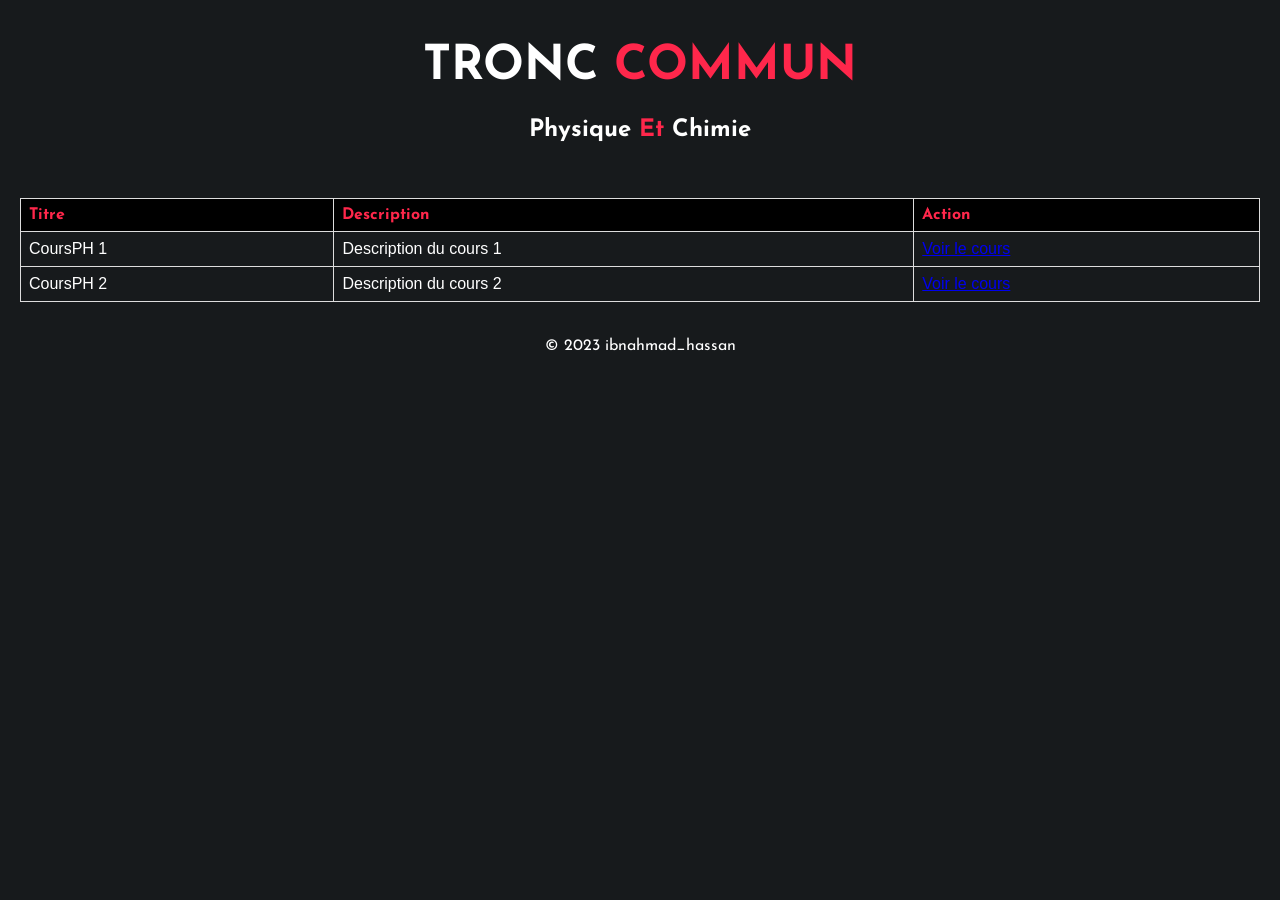
<file: PH/TC-PH/PH.html>
<!DOCTYPE html>
<html lang="en">
  <head>
    <meta charset="UTF-8" />
    <meta name="viewport" content="width=device-width, initial-scale=1.0" />
    <link rel="stylesheet" href="../../PageCour/Cour-style.css" />
    <title>TC-Physique Et Chimie</title>
    <link
      href="https://fonts.googleapis.com/css2?family=Josefin+Sans:ital,wght@0,100;0,200;0,300;0,400;0,500;0,600;1,700&display=swap"
      rel="stylesheet"
    />
  </head>
  </head>
  <body>
    <header>
      <h1>TRONC <span>COMMUN</span></h1>
      <h2>Physique <span>Et</span> Chimie</h2>
    </header>
    <main>
      <section id="cours">
        <!-- Afficher les cours ici -->
      </section>
    </main>
    <footer>
      <p>&copy; 2023 ibnahmad_hassan</p>
    </footer>
    <script src="script.js"></script>
  </body>
</html>
</file>
<file: style.css>
:root {
  --primarycolor: #ff274b;
  --secondarycolor: #f7bcf7;
  --lighcolor: #ffffff;
  --bgcolor-1: #171a1c;
  --bgcolor-2: #22282a;
  --padding: 8%;
}

* {
  margin: 0;
  padding: 0;
  box-sizing: border-box;
  scroll-behavior: smooth;
}
html {
  font-family: "Josefin Sans", sans-serif;
  font-size: 16px;
  color: var(--lighcolor);
}

section {
  position: relative;
  padding: 0 10px 0 0;
}

section:before {
  content: "";
  position: absolute;
  bottom: 0;
  left: 50%;
  width: 100%;
  height: 3px;
  background: linear-gradient(
    to right,
    var(--secondarycolor),
    transparent,
    var(--secondarycolor)
  );
  transform: translateX(-50%);
}

.Home {
  width: 100%;
  height: 100vh;
  background-color: var(--bgcolor-1);
  display: flex;
  flex-direction: column;
}
span {
  color: var(--primarycolor);
}
nav h2 {
  font-size: 2rem;
  letter-spacing: 0.12rem;
  cursor: pointer;
}
nav {
  padding-top: 2.8rem;
  padding-left: var(--padding);
  padding-right: var(--padding);
  display: flex;
  justify-content: space-between;
  align-items: center;
  z-index: 10;
}

nav ul li {
  list-style: none;
  display: inline-block;
  margin: 0.8rem 0.5rem;
}
nav ul li a {
  color: var(--lighcolor);
  text-decoration: none;
  text-transform: capitalize;
  transition: 0.4s;
}
nav ul li a:hover {
  color: var(--primarycolor);
}
.humberger {
  display: none;
}

.btn {
  background-color: var(--primarycolor);
  color: var(--lighcolor);
  text-decoration: none;
  font-weight: bold;
  padding: 0.81rem 1.87rem;
  border-radius: 30px;
  border: 2px solid transparent;
  transition: 0.4s;
}
.btn:hover {
  background-color: transparent;
  border: 2px solid var(--primarycolor);
}
.content {
  flex-grow: 1;
  padding: 0 var(--padding);
  display: flex;
  align-items: center;
  justify-content: space-between;
  justify-content: center;
}
h1 {
  font-size: 3rem;
  margin: 1.7rem;
}
h3 {
  font-size: 1.5rem;
  margin-bottom: 1.7rem;
}
h4 {
  font-size: 1.25rem;
  letter-spacing: 0.2rem;
  color: var(--secondarycolor);
}
.contenair-textes {
  position: relative;
  bottom: 70px;
}
.social {
  margin-top: 4rem;
}
.social img {
  margin-right: 2rem;
  width: 2.5rem;
  transition: 0.4s;
}
.social img:hover {
  transform: scale(1.2);
}
.Home .contenaire-images {
  width: 45%;
  height: 90%;
  position: relative;
  align-self: flex-end;
}
.Home .contenaire-images img {
  position: absolute;
  bottom: 0;
  height: 100%;
  left: 50%;
  transform: translateX(-50%);
  transition: 0.4s;
}

.Home .contenaire-images:hover .shape {
  bottom: 45px;
}
.Home .contenaire-images:hover .pic {
  left: 46%;
}

.About {
  background-color: var(--bgcolor-2);
  /* background-image: url(../images/wave-haikei.png);
  background-repeat: no-repeat;
  background-size: cover; */
  padding: 2rem var(--padding);
  display: flex;
  align-items: center;
  justify-content: space-around;
}
.About .contenaire-images img {
  width: 50%;
}
.About.contenair-textes {
  width: 35%;
}
p {
  color: var(--secondarycolor);
  letter-spacing: 1px;
  line-height: 1.8rem;
  font-size: 1rem;
}
h5 {
  font-size: 1.37rem;
  margin-bottom: 1.5rem;
  letter-spacing: 2px;
}
footer {
  padding: 2rem var(--padding);
  background-color: var(--bgcolor-1);
}
footer .content-footer {
  display: flex;
  flex-direction: column;
  align-items: center;
  justify-content: center;
}
footer .content-footer p {
  color: var(--lighcolor);
  text-align: center;
  width: 600px;
  margin-top: 1rem;
}
footer nav {
  padding-top: 1.5rem;
}

.card {
  width: 190px;
  height: 200px;
  position: relative;
  display: flex;
  place-content: center;
  place-items: center;
  border-radius: 20px;
  box-shadow: 0 5px 25px #f7bcf744;
  flex: 1 0 340px;
  padding: 10px;
  margin: 5px;
  justify-content: space-around;
  transition: 0.5s ease;
}
.card:hover {
  background-color: #000;
  transform: scale(1.03);
}

.card h2 {
  color: white;
  font-size: 2em;
  text-align: center;
}
.card a {
  font-size: 15px;
  text-transform: capitalize;
}
@keyframes rotBGimg {
  from {
    transform: rotate(0deg);
  }

  to {
    transform: rotate(360deg);
  }
}

.Niveau {
  background-color: #171a1c;
  align-items: center;
  font-size: 10px;
  padding: 2rem var(--padding);
}
.Niveau H1 {
  text-align: center;
}
.cards {
  display: flex;
  flex-wrap: wrap;
  gap: 8px;
  justify-content: center;
  align-items: center;
}
.card h2 {
  padding: 5px;
}
/* ----------------------------------Contact-------------------------------------- */
#contact {
  background-color: var(--bgcolor-2);
  padding: 2rem var(--padding);
}

#contact H1 {
  text-align: center;
}

#contactForm {
  max-width: 400px;
  margin: auto;
}

#contactForm label {
  display: block;
  margin-bottom: 5px;
}

#contactForm input,
#contactForm textarea {
  width: 100%;
  padding: 8px;
  margin-bottom: 10px;
  box-sizing: border-box;
  background-color: var(--bgcolor-2);
  border: 0.3px solid var(--lighcolor);
  border-radius: 5px;
  outline: none;
  color: #ffffff;
  font-size: 15px;
}

#contactForm button {
  color: white;
  padding: 10px;
  border: none;
  cursor: pointer;
  border: 2px solid transparent;
  width: 100%;
  transition: 0.4s;
}

#contactForm button:hover {
  background-color: transparent;
  border: 2px solid var(--primarycolor);
}

:root {
  --breakpoint-tablet: 768px;
  --breakpoint-mobile: 480px;
}

.bar {
  display: block;
  width: 30px;
  height: 4px;
  background-color: var(--lighcolor);
  border-radius: 6px;
  transform-origin: 0 0;
  transition: 0.4s;
  margin: 5px;
}
.humberger {
  display: none;
  position: relative;
  appearance: none;
  border: none;
  outline: none;
  background: none;
  cursor: pointer;
  user-select: none;
  float: right;
  margin-top: 15px;
  margin-left: 0px;
}
/* Styles pour tablettes (largeur d'écran entre 480px et 1200) */
@media screen and (min-width: 480px) and (max-width: 1200px) {
  html {
    font-size: 14px;
  }
  .Home .contenaire-images,
  .About .contenaire-images {
    display: none;
  }
}
/* Styles pour tablettes (largeur d'écran entre 480px et 768px) */
@media screen and (min-width: 480px) and (max-width: 768px) {
  .content {
    padding: 0 5%;
  }
  .Home .contenaire-images,
  .About .contenaire-images {
    display: none;
  }
  .About.contenair-textes {
    width: 100%;
    text-align: center;
  }
  nav .nav-links {
    position: absolute;
    background-color: var(--bgcolor-1);
    width: 100%;
    height: -100vh;
    left: 0;
    top: 0;
    display: flex;
    justify-content: center;
    align-items: center;
    margin-top: -100%;
    transition: all 0.5s ease;
  }

  .nav-links.active {
    /* ... */
    margin-top: 0; /* ... */
  }

  nav .humberger {
    display: block;
    cursor: pointer;
  }

  nav .humberger.active .bar:nth-child(2) {
    opacity: 0;
    transform: translateX(15px);
  }
  nav .humberger.active .bar:nth-child(1) {
    transform: translateY(0px) rotate(45deg);
  }
  nav .humberger.active .bar:nth-child(3) {
    transform: translate(-3px, 3px) rotate(-45deg);
  }

  nav .humberger.active .bar {
    background-color: var(--primarycolor);
  }

  nav .nav-links {
    display: flex;
    flex-direction: column;
    align-items: center;
    justify-content: center;
  }
  nav .nav-links li {
    margin: 30px 0;
  }
}

/* Styles pour mobiles (largeur d'écran inférieure à 480px) */
@media screen and (max-width: 480px) {
  html {
    font-size: 12px;
  }

  nav .nav-links {
    position: absolute;
    background-color: var(--bgcolor-1);
    width: 100%;
    height: -100vh;
    left: 0;
    top: 0;
    display: flex;
    justify-content: center;
    align-items: center;
    margin-top: -100%;
    transition: all 0.5s ease;
  }

  .nav-links.active {
    /* ... */
    margin-top: 0; /* ... */
  }

  nav .humberger {
    display: block;
    cursor: pointer;
  }

  nav .humberger.active .bar:nth-child(2) {
    opacity: 0;
    transform: translateX(15px);
  }
  nav .humberger.active .bar:nth-child(1) {
    transform: translateY(0px) rotate(45deg);
  }
  nav .humberger.active .bar:nth-child(3) {
    transform: translate(-3px, 3px) rotate(-45deg);
  }

  nav .humberger.active .bar {
    background-color: var(--primarycolor);
  }

  nav .nav-links {
    display: flex;
    flex-direction: column;
    align-items: center;
    justify-content: center;
  }
  nav .nav-links li {
    margin: 30px 0;
  }

  .Home .contenaire-images,
  .About .contenaire-images {
    display: none;
  }
  .About.contenair-textes {
    width: 100%;
    text-align: center;
  }
  footer .content-footer p {
    width: 100%;
  }
  footer nav {
    padding-top: 1rem;
  }
  .cards {
    gap: 16px;
  }
  .card {
    width: 100%;
  }
  #contactForm {
    max-width: 100%;
  }
}
</file>
<file: Home/css/style.css>
:root {
  --primarycolor: #ff274b;
  --secondarycolor: #f7bcf7;
  --lighcolor: #ffffff;
  --bgcolor-1: #171a1c;
  --bgcolor-2: #22282a;
  --padding: 8%;
}

* {
  margin: 0;
  padding: 0;
  box-sizing: border-box;
  scroll-behavior: smooth;
}
html {
  font-family: "Josefin Sans", sans-serif;
  font-size: 16px;
  color: var(--lighcolor);
}

section {
  position: relative;
  padding: 0 10px 0 0;
}

section:before {
  content: "";
  position: absolute;
  bottom: 0;
  left: 50%;
  width: 100%;
  height: 3px;
  background: linear-gradient(
    to right,
    var(--secondarycolor),
    transparent,
    var(--secondarycolor)
  );
  transform: translateX(-50%);
}

.Home {
  width: 100%;
  height: 100vh;
  background-color: var(--bgcolor-1);
  display: flex;
  flex-direction: column;
}
span {
  color: var(--primarycolor);
}
nav h2 {
  font-size: 2rem;
  letter-spacing: 0.12rem;
  cursor: pointer;
}
nav {
  padding-top: 2.8rem;
  padding-left: var(--padding);
  padding-right: var(--padding);
  display: flex;
  justify-content: space-between;
  align-items: center;
  z-index: 10;
}

nav ul li {
  list-style: none;
  display: inline-block;
  margin: 0.8rem 0.5rem;
}
nav ul li a {
  color: var(--lighcolor);
  text-decoration: none;
  text-transform: capitalize;
  transition: 0.4s;
}
nav ul li a:hover {
  color: var(--primarycolor);
}
.humberger {
  display: none;
}

.btn {
  background-color: var(--primarycolor);
  color: var(--lighcolor);
  text-decoration: none;
  font-weight: bold;
  padding: 0.81rem 1.87rem;
  border-radius: 30px;
  border: 2px solid transparent;
  transition: 0.4s;
}
.btn:hover {
  background-color: transparent;
  border: 2px solid var(--primarycolor);
}
.content {
  flex-grow: 1;
  padding: 0 var(--padding);
  display: flex;
  align-items: center;
  justify-content: space-between;
  justify-content: center;
}
h1 {
  font-size: 3rem;
  margin: 1.7rem;
}
h3 {
  font-size: 1.5rem;
  margin-bottom: 1.7rem;
}
h4 {
  font-size: 1.25rem;
  letter-spacing: 0.2rem;
  color: var(--secondarycolor);
}
.contenair-textes {
  position: relative;
  bottom: 70px;
}
.social {
  margin-top: 4rem;
}
.social img {
  margin-right: 2rem;
  width: 2.5rem;
  transition: 0.4s;
}
.social img:hover {
  transform: scale(1.2);
}
.Home .contenaire-images {
  width: 45%;
  height: 90%;
  position: relative;
  align-self: flex-end;
}
.Home .contenaire-images img {
  position: absolute;
  bottom: 0;
  height: 100%;
  left: 50%;
  transform: translateX(-50%);
  transition: 0.4s;
}

.Home .contenaire-images:hover .shape {
  bottom: 45px;
}
.Home .contenaire-images:hover .pic {
  left: 46%;
}

.About {
  background-color: var(--bgcolor-2);
  /* background-image: url(../images/wave-haikei.png);
  background-repeat: no-repeat;
  background-size: cover; */
  padding: 2rem var(--padding);
  display: flex;
  align-items: center;
  justify-content: space-around;
}
.About .contenaire-images img {
  width: 50%;
}
.About.contenair-textes {
  width: 35%;
}
p {
  color: var(--secondarycolor);
  letter-spacing: 1px;
  line-height: 1.8rem;
  font-size: 1rem;
}
h5 {
  font-size: 1.37rem;
  margin-bottom: 1.5rem;
  letter-spacing: 2px;
}
footer {
  padding: 2rem var(--padding);
  background-color: var(--bgcolor-1);
}
footer .content-footer {
  display: flex;
  flex-direction: column;
  align-items: center;
  justify-content: center;
}
footer .content-footer p {
  color: var(--lighcolor);
  text-align: center;
  width: 600px;
  margin-top: 1rem;
}
footer nav {
  padding-top: 1.5rem;
}

.card {
  width: 190px;
  height: 200px;
  position: relative;
  display: flex;
  place-content: center;
  place-items: center;
  border-radius: 20px;
  box-shadow: 0 5px 25px #f7bcf744;
  flex: 1 0 340px;
  padding: 10px;
  margin: 5px;
  justify-content: space-around;
  transition: 0.5s ease;
}
.card:hover {
  background-color: #000;
  transform: scale(1.03);
}

.card h2 {
  color: white;
  font-size: 2em;
  text-align: center;
}
.card a {
  font-size: 15px;
  text-transform: capitalize;
}
@keyframes rotBGimg {
  from {
    transform: rotate(0deg);
  }

  to {
    transform: rotate(360deg);
  }
}

.Niveau {
  background-color: #171a1c;
  align-items: center;
  font-size: 10px;
  padding: 2rem var(--padding);
}
.Niveau H1 {
  text-align: center;
}
.cards {
  display: flex;
  flex-wrap: wrap;
  gap: 8px;
  justify-content: center;
  align-items: center;
}
.card h2 {
  padding: 5px;
}
/* ----------------------------------Contact-------------------------------------- */
#contact {
  background-color: var(--bgcolor-2);
  padding: 2rem var(--padding);
}

#contact H1 {
  text-align: center;
}

#contactForm {
  max-width: 400px;
  margin: auto;
}

#contactForm label {
  display: block;
  margin-bottom: 5px;
}

#contactForm input,
#contactForm textarea {
  width: 100%;
  padding: 8px;
  margin-bottom: 10px;
  box-sizing: border-box;
  background-color: var(--bgcolor-2);
  border: 0.3px solid var(--lighcolor);
  border-radius: 5px;
  outline: none;
  color: #ffffff;
  font-size: 15px;
}

#contactForm button {
  color: white;
  padding: 10px;
  border: none;
  cursor: pointer;
  border: 2px solid transparent;
  width: 100%;
  transition: 0.4s;
}

#contactForm button:hover {
  background-color: transparent;
  border: 2px solid var(--primarycolor);
}

:root {
  --breakpoint-tablet: 768px;
  --breakpoint-mobile: 480px;
}

.bar {
  display: block;
  width: 30px;
  height: 4px;
  background-color: var(--lighcolor);
  border-radius: 6px;
  transform-origin: 0 0;
  transition: 0.4s;
  margin: 5px;
}
.humberger {
  display: none;
  position: relative;
  appearance: none;
  border: none;
  outline: none;
  background: none;
  cursor: pointer;
  user-select: none;
  float: right;
  margin-top: 15px;
  margin-left: 0px;
}
/* Styles pour tablettes (largeur d'écran entre 480px et 1200) */
@media screen and (min-width: 480px) and (max-width: 1200px) {
  html {
    font-size: 14px;
  }
  .Home .contenaire-images,
  .About .contenaire-images {
    display: none;
  }
}
/* Styles pour tablettes (largeur d'écran entre 480px et 768px) */
@media screen and (min-width: 480px) and (max-width: 768px) {
  .content {
    padding: 0 5%;
  }
  .Home .contenaire-images,
  .About .contenaire-images {
    display: none;
  }
  .About.contenair-textes {
    width: 100%;
    text-align: center;
  }
  nav .nav-links {
    position: absolute;
    background-color: var(--bgcolor-1);
    width: 100%;
    height: -100vh;
    left: 0;
    top: 0;
    display: flex;
    justify-content: center;
    align-items: center;
    margin-top: -100%;
    transition: all 0.5s ease;
  }

  .nav-links.active {
    /* ... */
    margin-top: 0; /* ... */
  }

  nav .humberger {
    display: block;
    cursor: pointer;
  }

  nav .humberger.active .bar:nth-child(2) {
    opacity: 0;
    transform: translateX(15px);
  }
  nav .humberger.active .bar:nth-child(1) {
    transform: translateY(0px) rotate(45deg);
  }
  nav .humberger.active .bar:nth-child(3) {
    transform: translate(-3px, 3px) rotate(-45deg);
  }

  nav .humberger.active .bar {
    background-color: var(--primarycolor);
  }

  nav .nav-links {
    display: flex;
    flex-direction: column;
    align-items: center;
    justify-content: center;
  }
  nav .nav-links li {
    margin: 30px 0;
  }
}

/* Styles pour mobiles (largeur d'écran inférieure à 480px) */
@media screen and (max-width: 480px) {
  html {
    font-size: 12px;
  }

  nav .nav-links {
    position: absolute;
    background-color: var(--bgcolor-1);
    width: 100%;
    height: -100vh;
    left: 0;
    top: 0;
    display: flex;
    justify-content: center;
    align-items: center;
    margin-top: -100%;
    transition: all 0.5s ease;
  }

  .nav-links.active {
    /* ... */
    margin-top: 0; /* ... */
  }

  nav .humberger {
    display: block;
    cursor: pointer;
  }

  nav .humberger.active .bar:nth-child(2) {
    opacity: 0;
    transform: translateX(15px);
  }
  nav .humberger.active .bar:nth-child(1) {
    transform: translateY(0px) rotate(45deg);
  }
  nav .humberger.active .bar:nth-child(3) {
    transform: translate(-3px, 3px) rotate(-45deg);
  }

  nav .humberger.active .bar {
    background-color: var(--primarycolor);
  }

  nav .nav-links {
    display: flex;
    flex-direction: column;
    align-items: center;
    justify-content: center;
  }
  nav .nav-links li {
    margin: 30px 0;
  }

  .Home .contenaire-images,
  .About .contenaire-images {
    display: none;
  }
  .About.contenair-textes {
    width: 100%;
    text-align: center;
  }
  footer .content-footer p {
    width: 100%;
  }
  footer nav {
    padding-top: 1rem;
  }
  .cards {
    gap: 16px;
  }
  .card {
    width: 100%;
  }
  #contactForm {
    max-width: 100%;
  }
}
</file>
<file: Matiere/VotrMatiere-style.css>
:root {
  --primarycolor: #ff274b;
  --secondarycolor: #f7bcf7;
  --lighcolor: #ffffff;
  --bgcolor-1: #171a1c;
  --bgcolor-2: #22282a;
  --padding: 8%;
}

* {
  margin: 0;
  padding: 0;
  box-sizing: border-box;
  scroll-behavior: smooth;
}
html {
  font-family: "Josefin Sans", sans-serif;
  font-size: 16px;
  color: var(--lighcolor);
}
h1 {
  font-size: 3rem;
  margin: 1.7rem;
}
span {
  color: var(--primarycolor);
}

section {
  position: relative;
  padding: 0 10px 0 0;
}

section:before {
  content: "";
  position: absolute;
  bottom: 0;
  left: 50%;
  width: 100%;
  height: 3px;
  background: linear-gradient(
    to right,
    var(--secondarycolor),
    transparent,
    var(--secondarycolor)
  );
  transform: translateX(-50%);
}
.Niveau {
  width: 100%;
  height: 100vh;
  background-color: #171a1c;

  font-size: 10px;
  padding: 2rem var(--padding);
}
.Niveau H1 {
  text-align: center;
}

.cards {
  display: flex;
  flex-wrap: wrap;
  gap: 8px;
  justify-content: center;
  align-items: center;
  margin-top: 25px;
}
.card h2 {
  padding: 5px;
}
.card {
  width: 190px;
  height: 200px;
  position: relative;
  display: flex;
  place-content: center;
  place-items: center;
  border-radius: 20px;
  box-shadow: 0 5px 25px #f7bcf744;
  flex: 1 0 340px;
  padding: 10px;
  margin: 5px;
  justify-content: space-around;
  transition: 0.5s ease;
}
.card:hover {
  background-color: #000;
  transform: scale(1.03);
}

.card h2 {
  color: white;
  font-size: 2em;
  text-align: center;
}
.card a {
  font-size: 15px;
  text-transform: capitalize;
}
.btn {
  background-color: var(--primarycolor);
  color: var(--lighcolor);
  text-decoration: none;
  font-weight: bold;
  padding: 0.81rem 1.87rem;
  border-radius: 30px;
  border: 2px solid transparent;
  transition: 0.4s;
}
.btn:hover {
  background-color: transparent;
  border: 2px solid var(--primarycolor);
}

footer {
  color: white;
  text-align: center;
  padding: 1em 0;
  position: fixed;
  bottom: 0;
  width: 100%;
}
</file>
<file: PageCour/Cour-style.css>
:root {
  --primarycolor: #ff274b;
  --secondarycolor: #f7bcf7;
  --lighcolor: #ffffff;
  --bgcolor-1: #171a1c;
  --bgcolor-2: #22282a;
  --padding: 8%;
}

* {
  margin: 0;
  padding: 0;
  box-sizing: border-box;
  scroll-behavior: smooth;
}
html {
  font-family: "Josefin Sans", sans-serif;
  font-size: 16px;
  color: var(--lighcolor);
  background-color: var(--bgcolor-1);
}

h1 {
  font-size: 3rem;
  margin: 1.7rem;
}
span {
  color: var(--primarycolor);
}

header {
  /* background-color: var(--bgcolor-1); */
  color: white;
  text-align: center;
  padding: 1em 0;
}

main {
  padding: 20px;
}

footer {
  /* background-color: var(--bgcolor-2); */
  color: white;
  text-align: center;
  padding: 1em 0;
  bottom: 0;
  width: 100%;
}

/* Nouveaux styles pour le tableau */
table {
  border-collapse: collapse;
  width: 100%;
  margin-top: 20px;
}

th,
td {
  border: 1px solid #ddd;
  padding: 8px;
  text-align: left;
}

td {
  font-family: sans-serif;
}

th {
  background-color: #000;
  color: var(--primarycolor);
}
</file>
